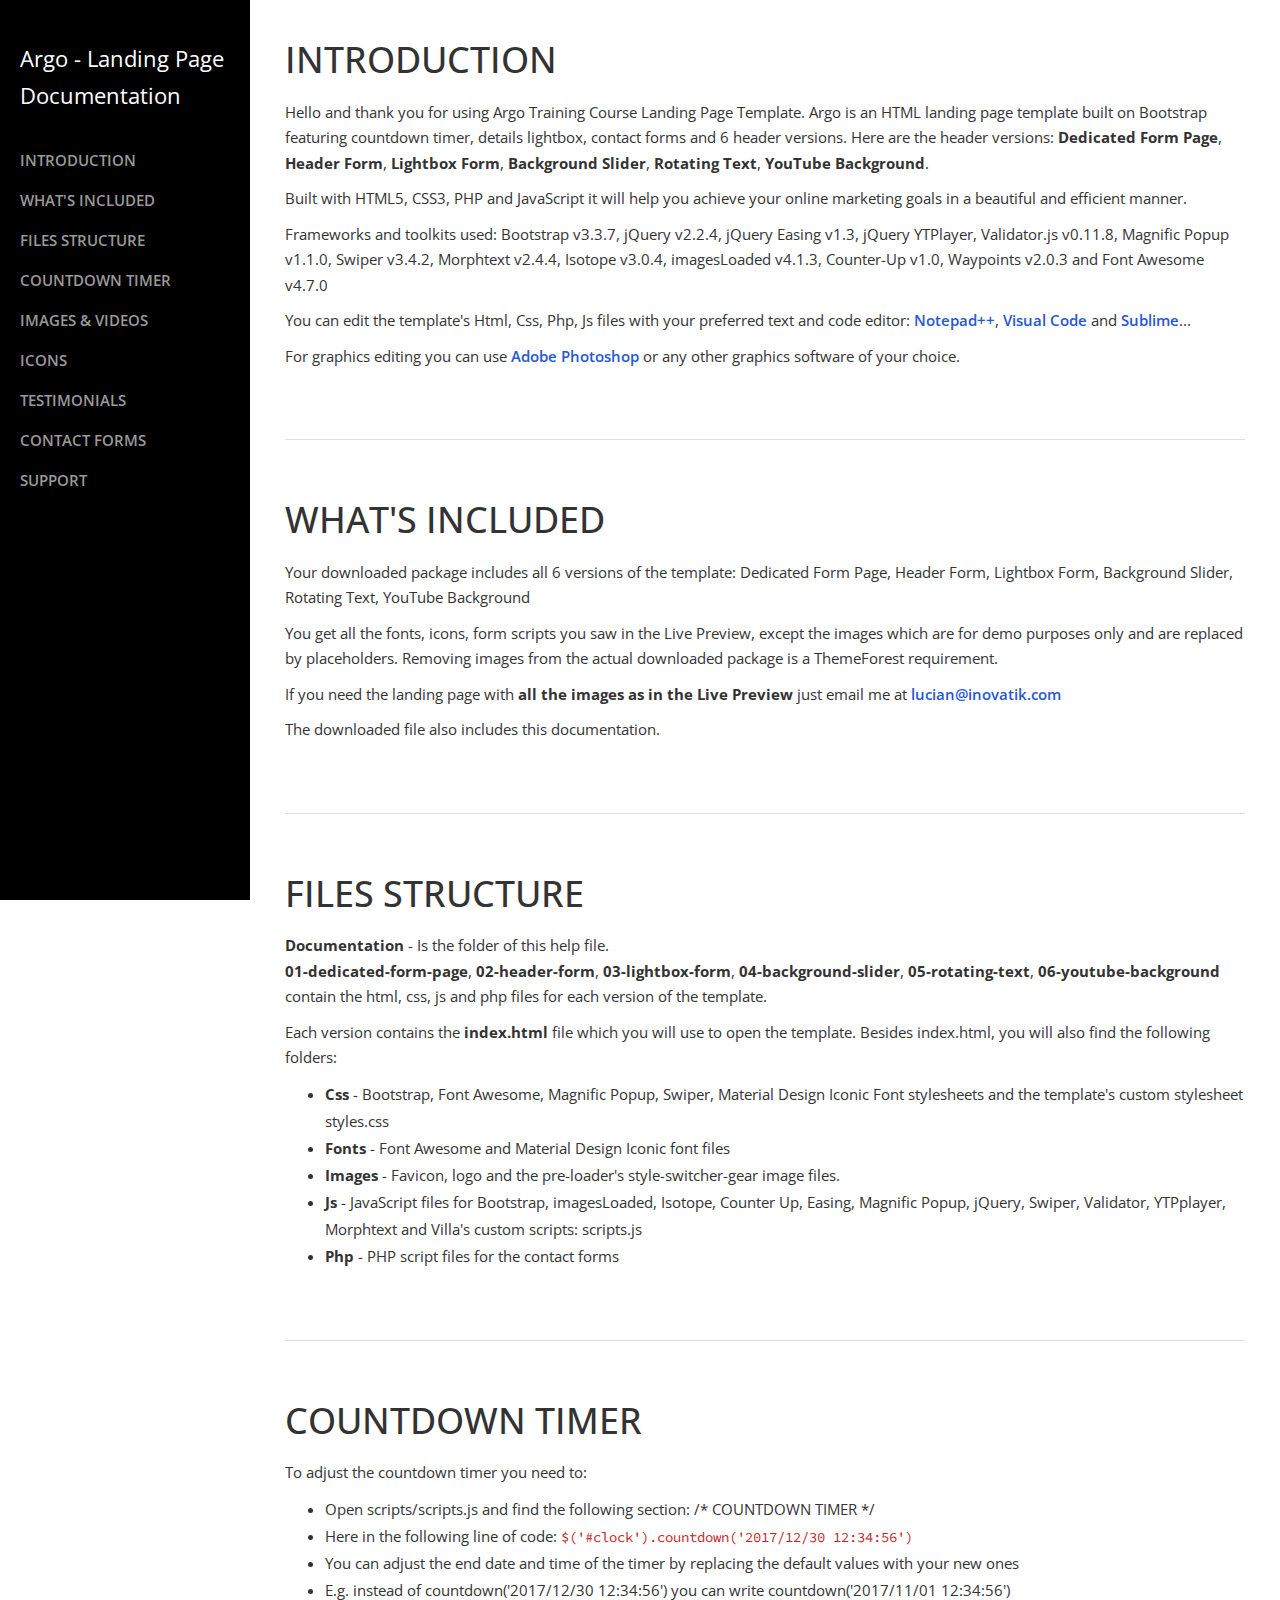
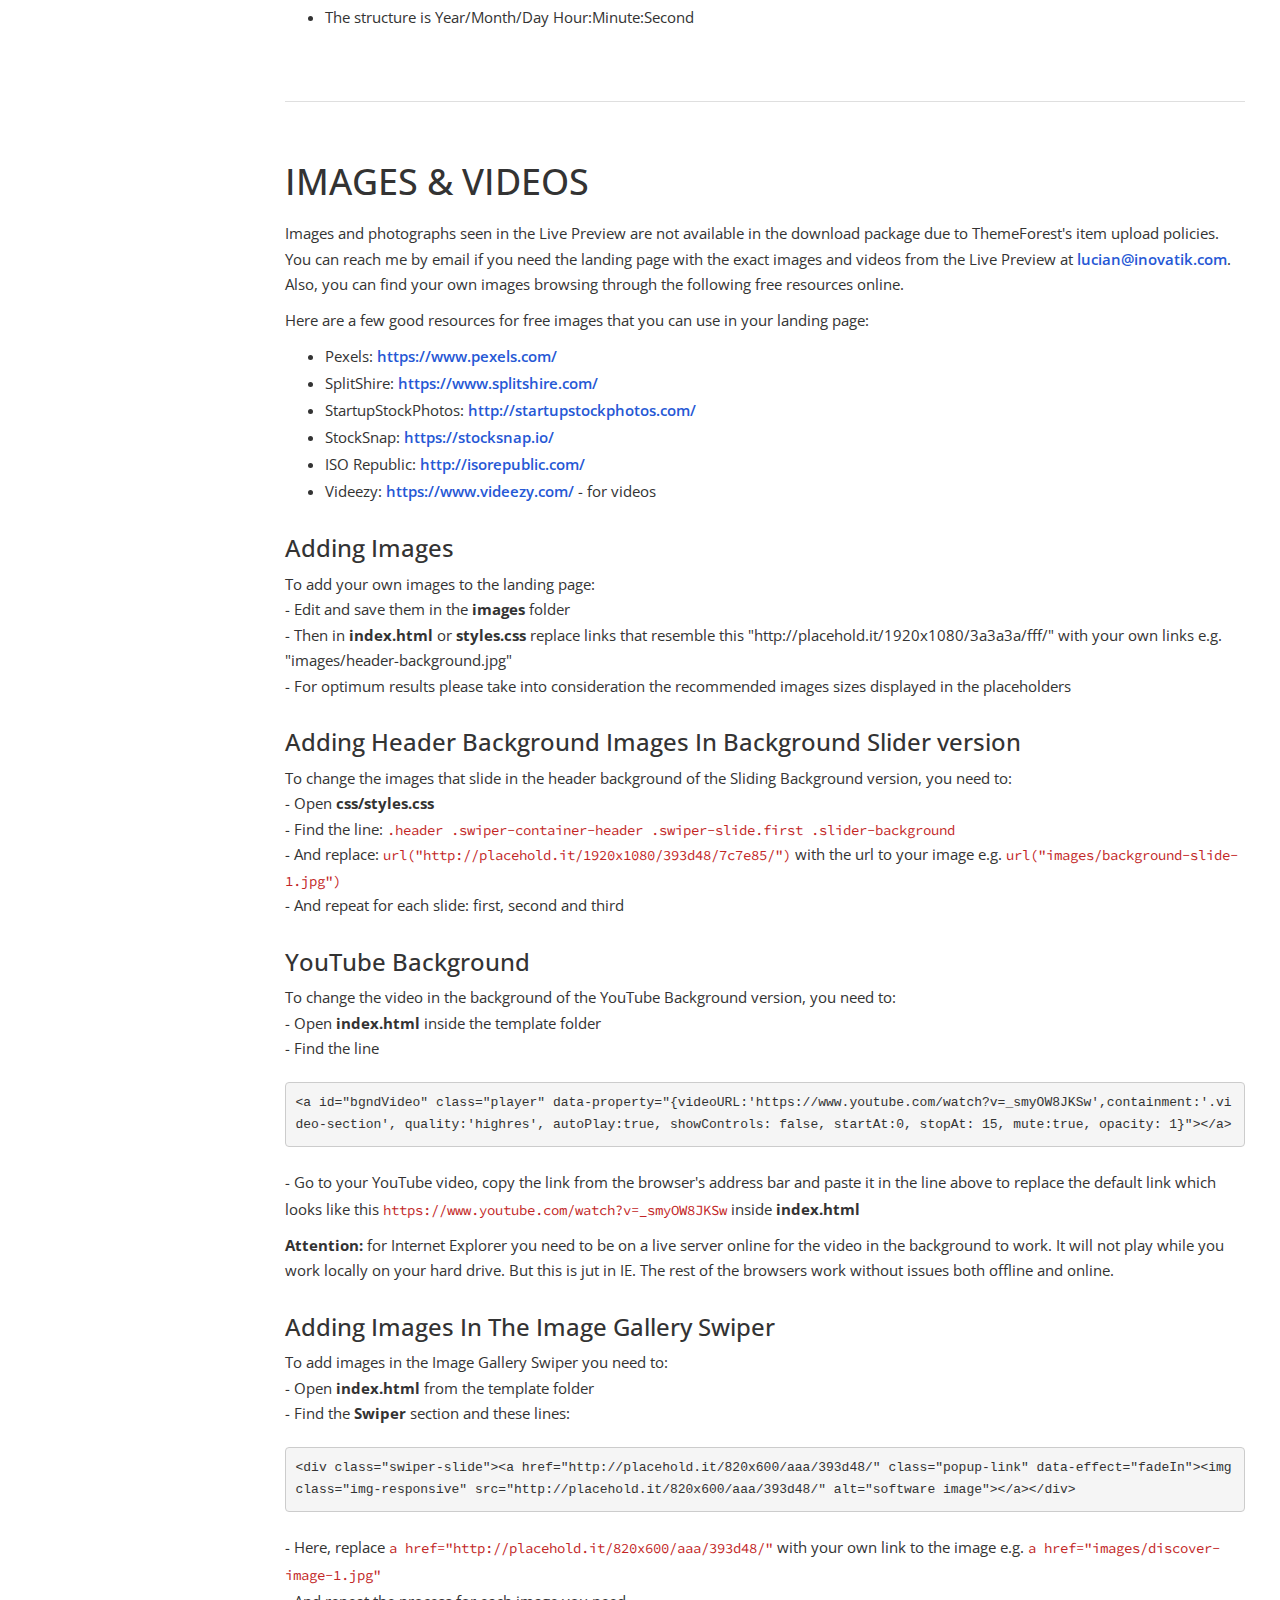
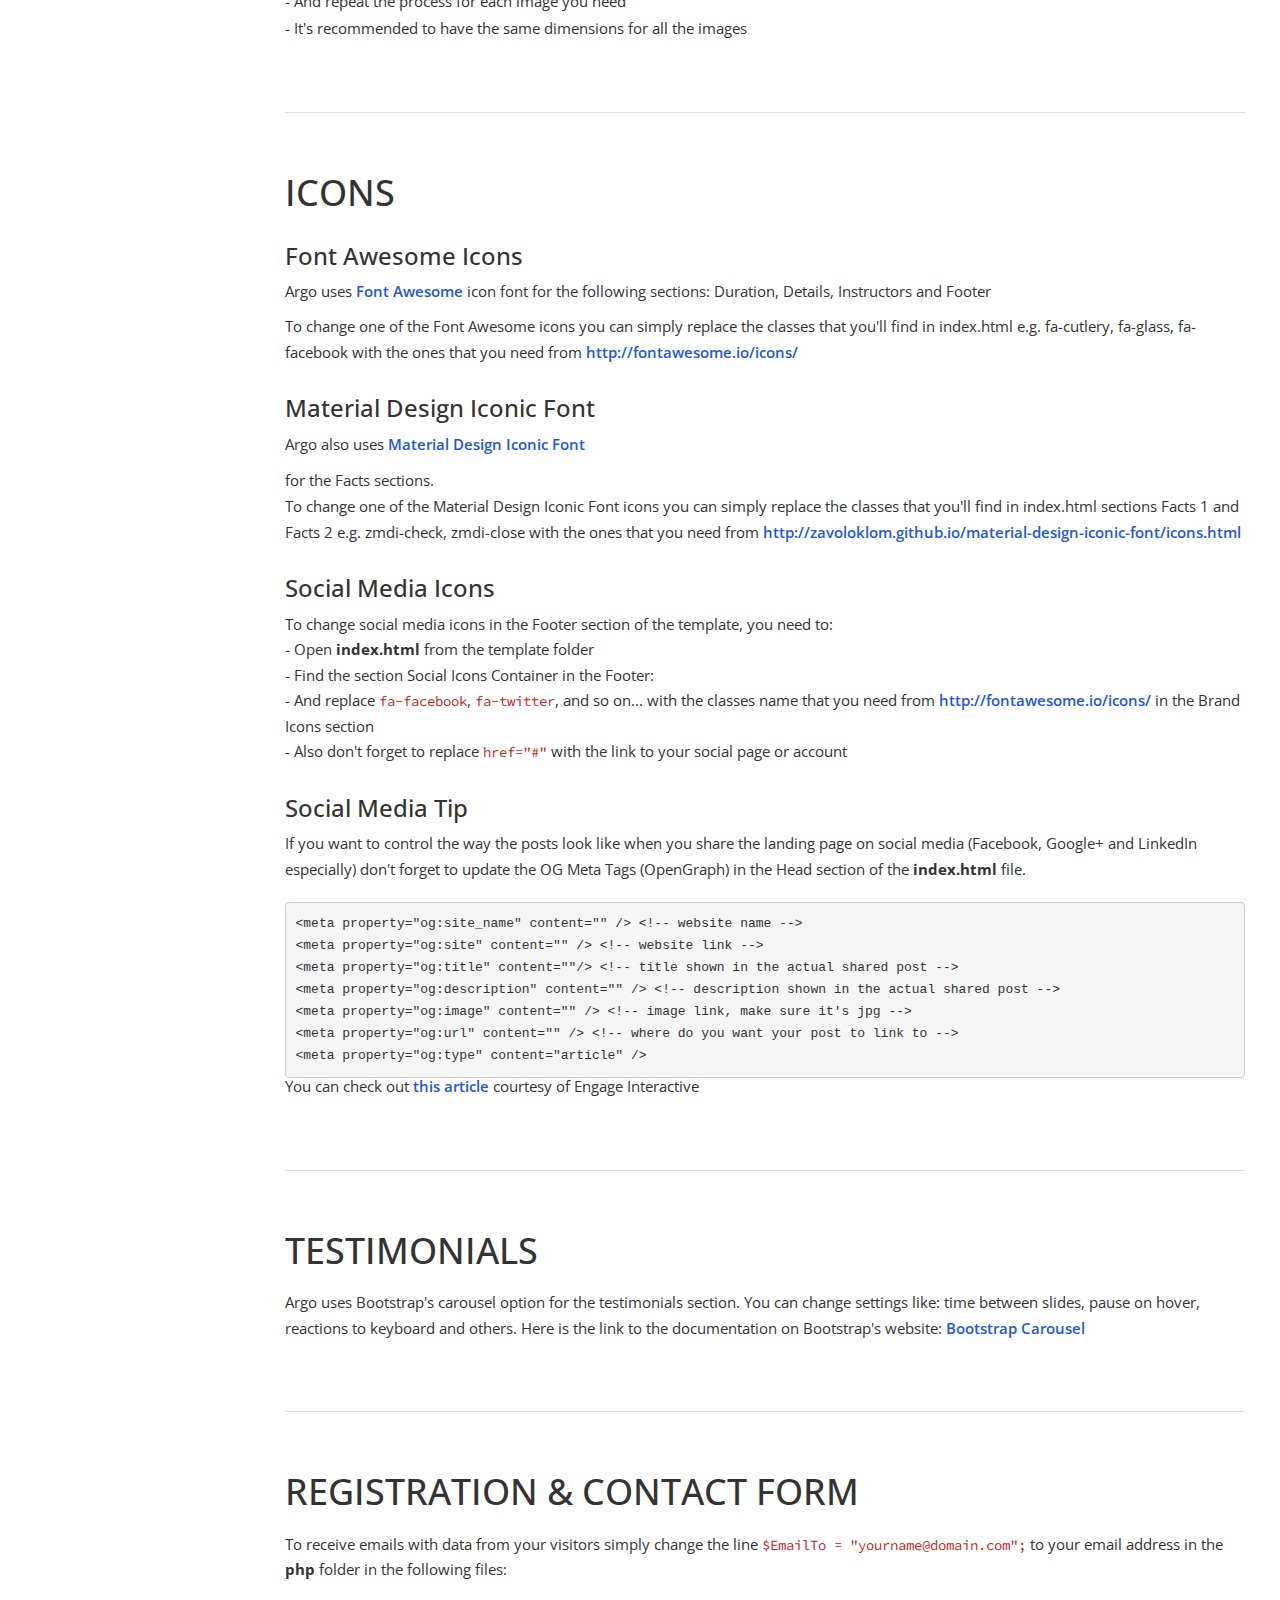
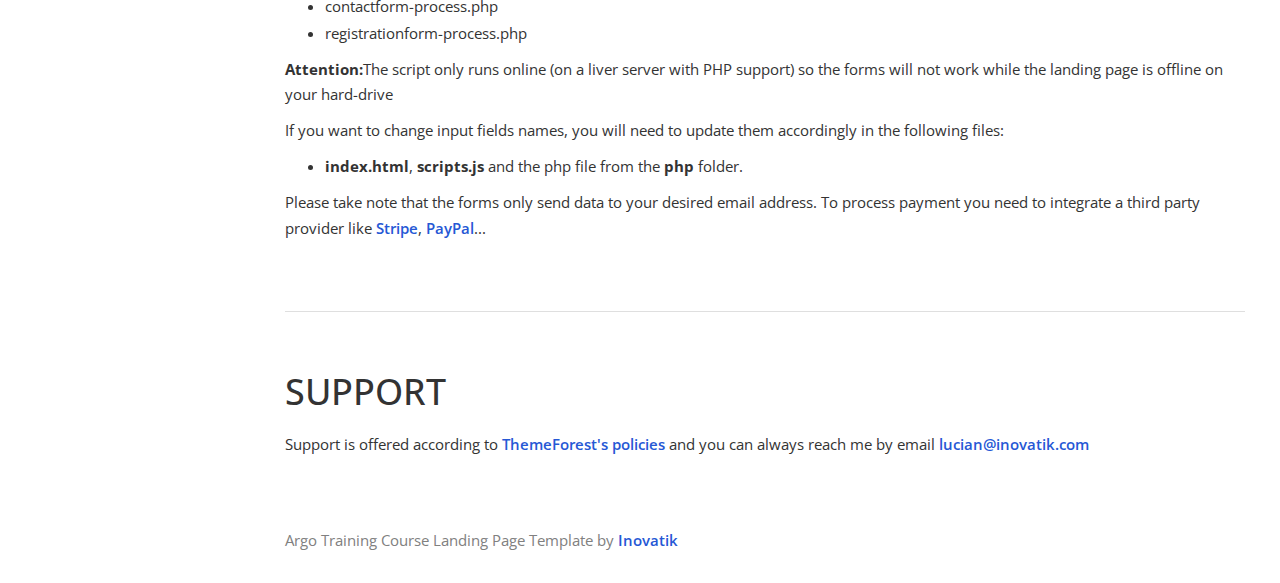
<file: htmls/documentation/index.html>
<!DOCTYPE html>
<html lang="en">
<head>

    <meta charset="utf-8">
    <meta http-equiv="X-UA-Compatible" content="IE=edge">
    <meta name="viewport" content="width=device-width, shrink-to-fit=no, initial-scale=1">
    <meta name="description" content="">
    <meta name="author" content="">
    <title>Documentation - Argo Training Course Landing Page Template</title>

    <!-- Styles -->
	<link href="https://fonts.googleapis.com/css?family=Source+Code+Pro:300,400,600" rel="stylesheet">
	<link href="https://fonts.googleapis.com/css?family=Open+Sans:300,400,600" rel="stylesheet">
    <link href="css/bootstrap.min.css" rel="stylesheet">
    <link href="css/styles.css" rel="stylesheet">

    <!-- HTML5 Shim and Respond.js IE8 support of HTML5 elements and media queries -->
    <!-- WARNING: Respond.js doesn't work if you view the page via file:// -->
    <!--[if lt IE 9]>
        <script src="https://oss.maxcdn.com/libs/html5shiv/3.7.0/html5shiv.js"></script>
        <script src="https://oss.maxcdn.com/libs/respond.js/1.4.2/respond.min.js"></script>
    <![endif]-->

</head>
<body>

    <div id="wrapper">

        <!-- Sidebar -->
        <div id="sidebar-wrapper">
			<p>Argo - Landing Page<br> Documentation</p>
            <ul class="sidebar-nav">
                <li class="sidebar-brand">
                </li>
                <li>
                    <a href="#introduction">INTRODUCTION</a>
                </li>
                <li>
                    <a href="#included">WHAT'S INCLUDED</a>
                </li>
                <li>
                    <a href="#files">FILES STRUCTURE</a>
				</li>
				<li>
                    <a href="#countdown-timer">COUNTDOWN TIMER</a>
                </li>
				<li>
                    <a href="#images">IMAGES & VIDEOS</a>
                </li>
                <li>
                    <a href="#icons">ICONS</a>
                </li>
				<li>
                    <a href="#testimonials">TESTIMONIALS</a>
                </li>
				<li>
                    <a href="#contact">CONTACT FORMS</a>
                </li>
				<li>
                    <a href="#support">SUPPORT</a>
                </li>
            </ul>
        </div>
        <!-- end of sidebar wrapper -->

        <!-- Page Content -->
        <div id="page-content-wrapper">
            <div class="container-fluid">
                <div class="row">
                    <div id="introduction" class="col-lg-12">
                        <h1>INTRODUCTION</h1>
                        <p>Hello and thank you for using Argo Training Course Landing Page Template. Argo is an HTML landing page template built on Bootstrap featuring countdown timer, details lightbox, contact forms and 6 header versions. Here are the header versions: <b>Dedicated Form Page</b>, <b>Header Form</b>, <b>Lightbox Form</b>, <b>Background Slider</b>, <b>Rotating Text</b>, <b>YouTube Background</b>.</p>
						<p>Built with HTML5, CSS3, PHP and JavaScript it will help you achieve your online marketing goals in a beautiful and efficient manner.</p>
						<p>Frameworks and toolkits used: Bootstrap v3.3.7, jQuery v2.2.4, jQuery Easing v1.3, jQuery YTPlayer, Validator.js v0.11.8, Magnific Popup v1.1.0, Swiper v3.4.2, Morphtext v2.4.4, Isotope v3.0.4, imagesLoaded v4.1.3, Counter-Up v1.0, Waypoints v2.0.3 and Font Awesome v4.7.0</p>
						<p>You can edit the template's Html, Css, Php, Js files with your preferred text and code editor: <a href="https://notepad-plus-plus.org/">Notepad++</a>, <a href="https://code.visualstudio.com/">Visual Code</a> and <a href="https://www.sublimetext.com/">Sublime</a>...</p>
						<p>For graphics editing you can use <a href="http://www.adobe.com/products/photoshop.html">Adobe Photoshop</a> or any other graphics software of your choice.</p>
					</div> <!-- end of introduction -->
										
					<div class="col-lg-12"><hr></div> <!-- grey separator line -->
										
					<div id="included" class="col-lg-12">
                        <h1>WHAT'S INCLUDED</h1>
                        <p>Your downloaded package includes all 6 versions of the template: Dedicated Form Page, Header Form, Lightbox Form, Background Slider, Rotating Text, YouTube Background</p>
						<p>You get all the fonts, icons, form scripts you saw in the Live Preview, except the images which are for demo purposes only and are replaced by placeholders. Removing images from the actual downloaded package is a ThemeForest requirement.</p>
						<p>If you need the landing page with <b>all the images as in the Live Preview</b> just email me at <a href="mailto:lucian@inovatik.com">lucian@inovatik.com</a></p>
						<p>The downloaded file also includes this documentation.</p>
                    </div> <!-- end of what's included -->
										
					<div class="col-lg-12"><hr></div> <!-- grey separator line -->
										
					<div id="files" class="col-lg-12">
                        <h1>FILES STRUCTURE</h1>
						<p>
							<b>Documentation</b> - Is the folder of this help file.
							<br><b>01-dedicated-form-page</b>, <b>02-header-form</b>, <b>03-lightbox-form</b>, <b>04-background-slider</b>, <b>05-rotating-text</b>, <b>06-youtube-background</b> contain the html, css, js and php files for each version of the template.
						</p>
						<p>Each version contains the <b>index.html</b> file which you will use to open the template. Besides index.html, you will also find the following folders:
							<ul>
								<li><b>Css</b> - Bootstrap, Font Awesome, Magnific Popup, Swiper, Material Design Iconic Font stylesheets and the template's custom stylesheet styles.css</li>
								<li><b>Fonts</b> - Font Awesome and Material Design Iconic font files</li>
								<li><b>Images</b> - Favicon, logo and the pre-loader's style-switcher-gear image files.</li>
								<li><b>Js</b> - JavaScript files for Bootstrap, imagesLoaded, Isotope, Counter Up, Easing, Magnific Popup, jQuery, Swiper, Validator, YTPplayer, Morphtext and Villa's custom scripts: scripts.js</li>
								<li><b>Php</b> - PHP script files for the contact forms</li>
							</ul>
						</p>
					</div> <!-- end of files structure -->

					<div class="col-lg-12"><hr></div> <!-- grey separator line -->

					<div id="countdown-timer" class="col-lg-12">
                        <h1>COUNTDOWN TIMER</h1>
						<p>To adjust the countdown timer you need to:</p>
							<ul>
								<li>Open scripts/scripts.js and find the following section: /* COUNTDOWN TIMER */</li>
								<li>Here in the following line of code: <span class="code">$('#clock').countdown('2017/12/30 12:34:56')</span></li>
								<li>You can adjust the end date and time of the timer by replacing the default values with your new ones</li>
								<li>E.g. instead of countdown('2017/12/30 12:34:56') you can write countdown('2017/11/01 12:34:56')</li>
								<li>The structure is Year/Month/Day Hour:Minute:Second</li>
							</ul>
						</p>
					</div> <!-- end of countdown timer -->
					
					<div class="col-lg-12"><hr></div> <!-- grey separator line -->
										
					<div id="images" class="col-lg-12">
                        <h1>IMAGES & VIDEOS</h1>
						<p>Images and photographs seen in the Live Preview are not available in the download package due to ThemeForest's item upload policies. You can reach me by email if you need the landing page with the exact images and videos from the Live Preview at <a href="mailto:lucian@inovatik.com">lucian@inovatik.com</a>. Also, you can find your own images browsing through the following free resources online.</p>
						<p>Here are a few good resources for free images that you can use in your landing page:
							<ul>
								<li>Pexels: <a href="https://www.pexels.com/">https://www.pexels.com/</a></li>
								<li>SplitShire: <a href="https://www.splitshire.com/">https://www.splitshire.com/</a></li>
								<li>StartupStockPhotos: <a href="http://startupstockphotos.com/">http://startupstockphotos.com/</a></li>
								<li>StockSnap: <a href="https://stocksnap.io/">https://stocksnap.io/</a></li>
								<li>ISO Republic: <a href="http://isorepublic.com/">http://isorepublic.com/</a></li>
								<li>Videezy: <a href="https://www.videezy.com/">https://www.videezy.com/</a> - for videos</li>
							</ul>
						</p>
						
						<h3>Adding Images</h3>
						<p>
							To add your own images to the landing page: 
							<br>- Edit and save them in the <b>images</b> folder
							<br>- Then in <b>index.html</b> or <b>styles.css</b> replace links that resemble this "http://placehold.it/1920x1080/3a3a3a/fff/" with your own links e.g. "images/header-background.jpg"
							<br>- For optimum results please take into consideration the recommended images sizes displayed in the placeholders
						</p>
						
						<h3>Adding Header Background Images In Background Slider version</h3>
						<p>
							To change the images that slide in the header background of the Sliding Background version, you need to:
							<br>- Open <b>css/styles.css</b>
							<br>- Find the line: <span class="code">.header .swiper-container-header .swiper-slide.first .slider-background</span>
							<br>- And replace: <span class="code">url("http://placehold.it/1920x1080/393d48/7c7e85/")</span> with the url to your image e.g. <span class="code">url("images/background-slide-1.jpg")</span>
							<br>- And repeat for each slide: first, second and third
						</p>
						
						<h3>YouTube Background</h3>
						<p>
							To change the video in the background of the YouTube Background version, you need to: 
							<br>- Open <b>index.html</b> inside the template folder
							<br>- Find the line 
<pre class="code-format">
&lt;a id="bgndVideo" class="player" data-property="{videoURL:'https://www.youtube.com/watch?v=_smyOW8JKSw',containment:'.video-section', quality:'highres', autoPlay:true, showControls: false, startAt:0, stopAt: 15, mute:true, opacity: 1}"&gt;&lt;/a&gt;
</pre>
							<br>- Go to your YouTube video, copy the link from the browser's address bar and paste it in the line above to replace the default link which looks like this <span class="code">https://www.youtube.com/watch?v=_smyOW8JKSw</span> inside <b>index.html</b></p>
							<p><b>Attention:</b> for Internet Explorer you need to be on a live server online for the video in the background to work. It will not play while you work locally on your hard drive. But this is jut in IE. The rest of the browsers work without issues both offline and online.</p>
						</p>
						
						<h3>Adding Images In The Image Gallery Swiper</h3>
						<p>
							To add images in the Image Gallery Swiper you need to: 
							<br>- Open <b>index.html</b> from the template folder
							<br>- Find the <b>Swiper</b> section and these lines:
<pre class="code-format">
&lt;div class="swiper-slide"&gt;&lt;a href="http://placehold.it/820x600/aaa/393d48/" class="popup-link" data-effect="fadeIn"&gt;&lt;img class="img-responsive" src="http://placehold.it/820x600/aaa/393d48/" alt="software image"&gt;&lt;/a&gt;&lt;/div&gt;
</pre>
							<br>- Here, replace <span class="code">a href="http://placehold.it/820x600/aaa/393d48/"</span> with your own link to the image e.g. <span class="code">a href="images/discover-image-1.jpg"</span>
							<br>- And repeat the process for each image you need
							<br>- It's recommended to have the same dimensions for all the images
						</p>
					</div> <!-- end of images & videos -->
										
					<div class="col-lg-12"><hr></div> <!-- grey separator line -->
										
					<div id="icons" class="col-lg-12">
                        <h1>ICONS</h1>
						<h3>Font Awesome Icons</h3>
						<p>Argo uses <a href="http://fontawesome.io/">Font Awesome</a> icon font for the following sections: Duration, Details, Instructors and Footer
						<p>To change one of the Font Awesome icons you can simply replace the classes that you'll find in index.html e.g. fa-cutlery, fa-glass, fa-facebook with the ones that you need from <a href="http://fontawesome.io/icons/">http://fontawesome.io/icons/</a></p>
						
						<h3>Material Design Iconic Font</h3>
						<p>Argo also uses <a href="http://zavoloklom.github.io/material-design-iconic-font/index.html">Material Design Iconic Font</a></p> for the Facts sections.
						<p>To change one of the Material Design Iconic Font icons you can simply replace the classes that you'll find in index.html sections Facts 1 and Facts 2 e.g. zmdi-check, zmdi-close with the ones that you need from <a href="http://zavoloklom.github.io/material-design-iconic-font/icons.html">http://zavoloklom.github.io/material-design-iconic-font/icons.html</a></p>

						<h3>Social Media Icons</h3>
						<p>To change social media icons in the Footer section of the template, you need to: 
							<br>- Open <b>index.html</b> from the template folder
							<br>- Find the section Social Icons Container in the Footer:
							<br>- And replace <span class="code">fa-facebook</span>, <span class="code">fa-twitter</span>, and so on... with the classes name that you need from <a href="http://fontawesome.io/icons/">http://fontawesome.io/icons/</a> in the Brand Icons section
							<br>- Also don't forget to replace <span class="code">href="#"</span> with the link to your social page or account
						</p>
						
						<h3>Social Media Tip</h3>
						<p>If you want to control the way the posts look like when you share the landing page on social media (Facebook, Google+ and LinkedIn especially) don't forget to update the OG Meta Tags (OpenGraph) in the Head section of the <b>index.html</b> file.
<pre class="code-format">
&lt;meta property="og:site_name" content="" /&gt; &lt;!-- website name --&gt;
&lt;meta property="og:site" content="" /&gt; &lt;!-- website link --&gt;
&lt;meta property="og:title" content=""/&gt; &lt;!-- title shown in the actual shared post --&gt;
&lt;meta property="og:description" content="" /&gt; &lt;!-- description shown in the actual shared post --&gt;
&lt;meta property="og:image" content="" /&gt; &lt;!-- image link, make sure it's jpg --&gt;
&lt;meta property="og:url" content="" /&gt; &lt;!-- where do you want your post to link to --&gt;
&lt;meta property="og:type" content="article" /&gt;
</pre>
						You can check out <a href="http://engageinteractive.co.uk/blog/an-introduction-to-using-facebooks-open-graph-protocol">this article</a> courtesy of Engage Interactive</p>
                    </div> <!-- end of icons -->
					
					<div class="col-lg-12"><hr></div> <!-- grey separator line -->
				
					<div id="testimonials" class="col-lg-12">
                        <h1>TESTIMONIALS</h1>
                        <p>Argo uses Bootstrap's carousel option for the testimonials section. You can change settings like: time between slides, pause on hover, reactions to keyboard and others.
						Here is the link to the documentation on Bootstrap's website: <a href="http://getbootstrap.com/javascript/#carousel">Bootstrap Carousel</a></p>
						
                    </div> <!-- end of contact form -->
				
					<div class="col-lg-12"><hr></div> <!-- grey separator line -->
					
					<div id="contact" class="col-lg-12">
                        <h1>REGISTRATION & CONTACT FORM</h1>
                        <p>To receive emails with data from your visitors simply change the line <span class="code">$EmailTo = "yourname@domain.com";</span> to your email address in the <b>php</b> folder in the following files:</p>
						<ul>
							<li>contactform-process.php</li>
							<li>registrationform-process.php</li>
						</ul>
						<p><b>Attention:</b>The script only runs online (on a liver server with PHP support) so the forms will not work while the landing page is offline on your hard-drive</p>
						<p>If you want to change input fields names, you will need to update them accordingly in the following files:</p>
						<ul>
							<li><b>index.html</b>, <b>scripts.js</b> and the php file from the <b>php</b> folder.</li>
						</ul>
						<p>Please take note that the forms only send data to your desired email address. To process payment you need to integrate a third party provider like <a href="https://stripe.com/">Stripe</a>, <a href="https://www.paypal.com/">PayPal</a>...</p>
					</div> <!-- end of contact form -->
										
					<div class="col-lg-12"><hr></div> <!-- grey separator line -->
					
					<div id="support" class="col-lg-12">
                        <h1>SUPPORT</h1>
                        <p>Support is offered according to <a href="https://themeforest.net/page/item_support_policy">ThemeForest's policies</a> and you can always reach me by email <a href="mailto:lucian@inovatik.com">lucian@inovatik.com</a></p>
					</div>
										
					<div class="col-lg-12">
						<p class="footer">Argo Training Course Landing Page Template by <a href="http://www.inovatik.com">Inovatik</a></p>
					</div>
										
                </div>
            </div>
        </div> <!-- end of page content wrapper -->
    </div> <!-- end of wrapper -->
    

    <!-- Scripts Libraries -->
    <script src="js/jquery.js" type="text/javascript"></script>
    <script src="js/bootstrap.min.js" type="text/javascript"></script>

	
	<!-- Custom Scripts -->
    <script>
    <!-- Menu Toggle Script -->
	$("#menu-toggle").click(function(e) {
        e.preventDefault();
        $("#wrapper").toggleClass("toggled");
    });
	
	/* Smooth Scrolling To Anchors  */
		$(function() {
			$('a[href*="#"]:not([data-toggle="tab"])').click(function() {
				if (location.pathname.replace(/^\//,'') == this.pathname.replace(/^\//,'') && location.hostname == this.hostname) {
					var target = $(this.hash);
					target = target.length ? target : $('[name=' + this.hash.slice(1) +']');
					if (target.length) {
						$('html, body').animate({
							scrollTop: target.offset().top
						}, 700);
						return false;
					}
				}
			});
		});
	</script>

</body>
</html>
</file>
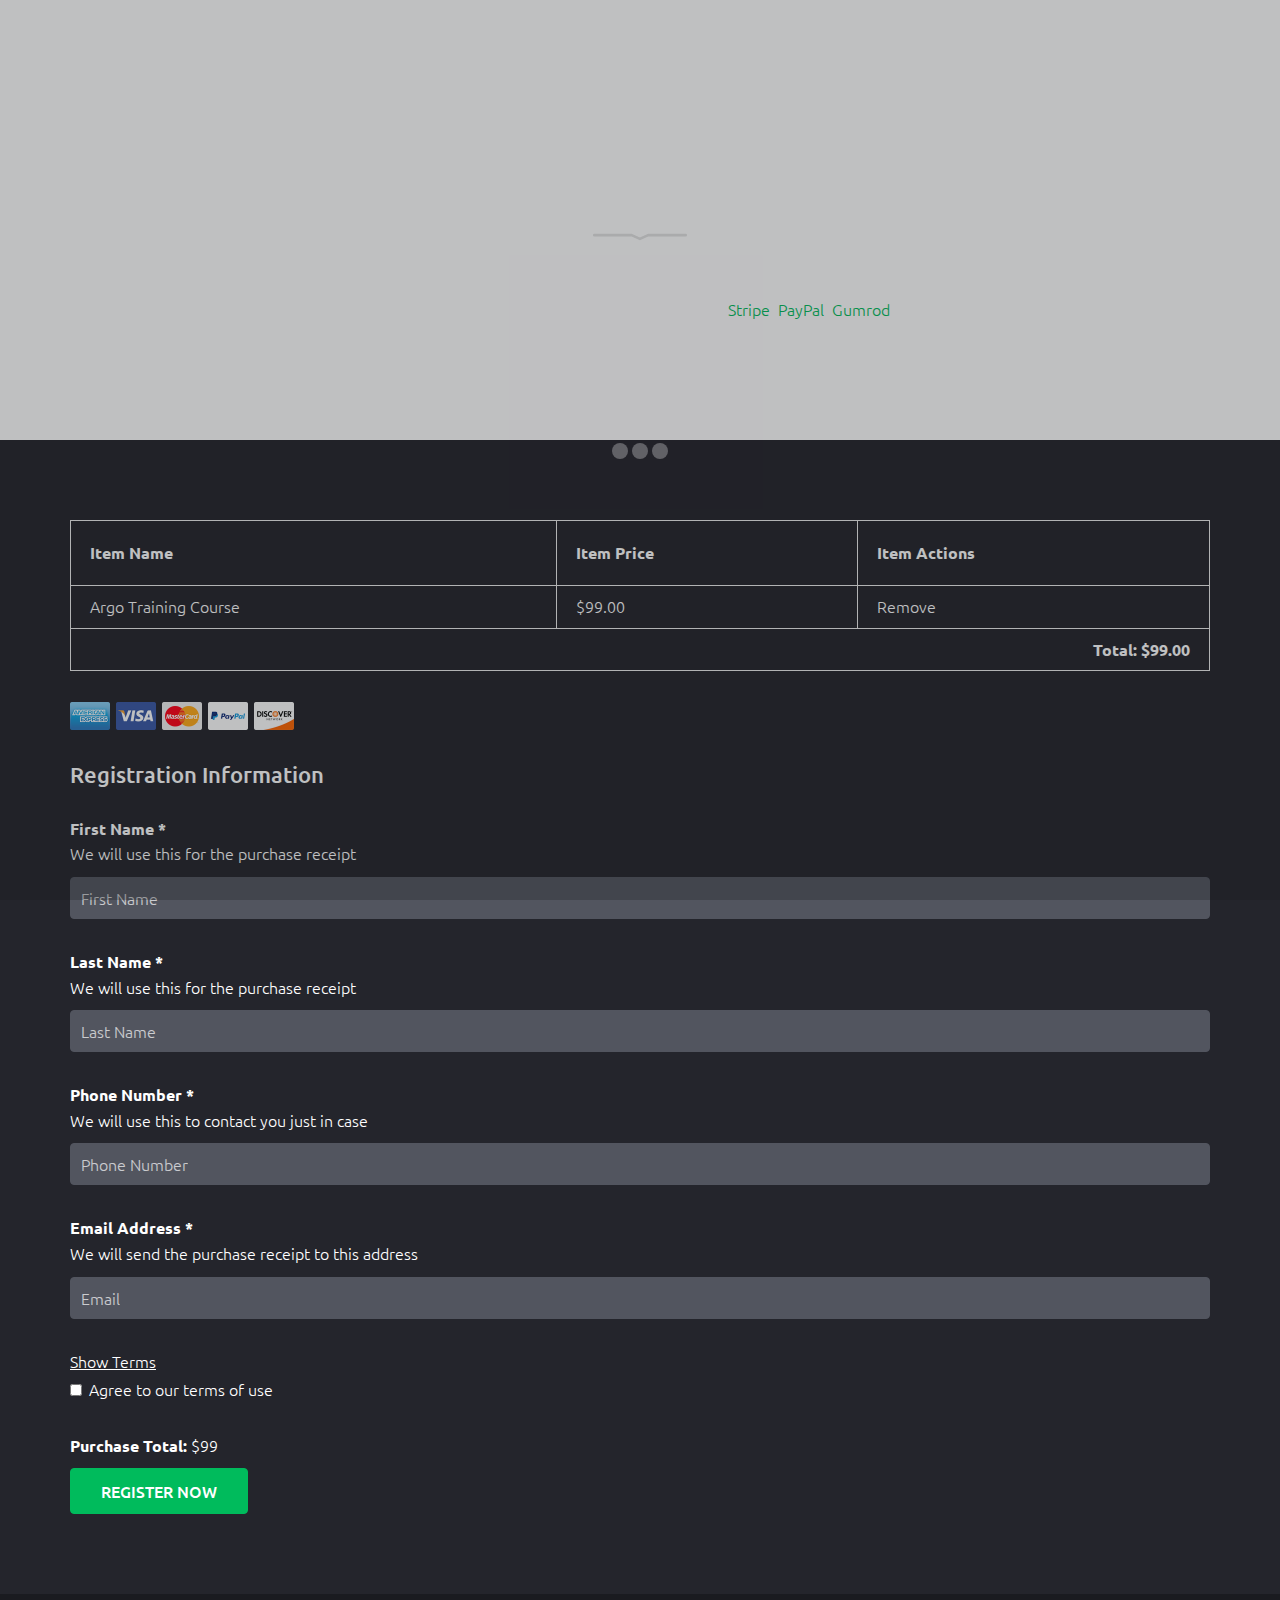
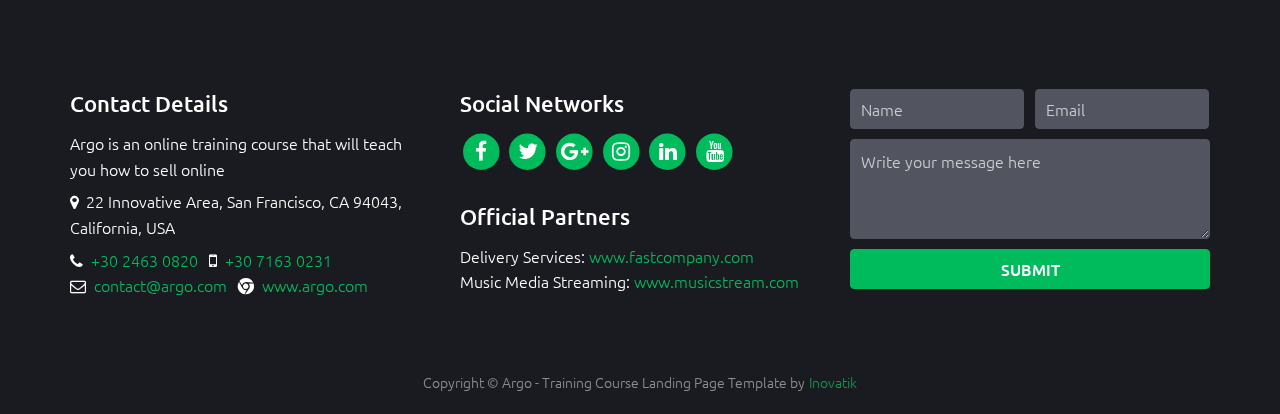
<file: htmls/01-dedicated-form-page/payment.html>
<!DOCTYPE html>
<html lang="en">
<head>
	<meta charset="utf-8">
	<meta http-equiv="X-UA-Compatible" content="IE=edge">
	<meta name="viewport" content="width=device-width, initial-scale=1">
	<!-- The above 3 meta tags *must* come first in the head; any other head content must come *after* these tags -->
	
	<!-- Website Title -->
	<title>Payment - Argo Training Course Landing Page Template</title>
	
	<!-- OG Meta Tags to improve the way the post looks when you share the page on LinkedIn, Facebook, Google+ -->
	<meta property="og:site_name" content="" /> <!-- website name -->
	<meta property="og:site" content="" /> <!-- website link -->
	<meta property="og:title" content=""/> <!-- title shown in the actual shared post -->
	<meta property="og:description" content="" /> <!-- description shown in the actual shared post -->
	<meta property="og:image" content="" /> <!-- image link, make sure it's jpg -->
	<meta property="og:url" content="" /> <!-- where do you want your post to link to -->
	<meta property="og:type" content="article" />
	
	<!-- SEO Meta Tags -->
	<meta name="description" content="Training course HTML landing page template built with Bootstrap featuring countdown timer and 3 registration form versions.">
	<meta name="keywords" content="training, course, online, tutorial, learn, company, instructor, coaching, startup, school, registration, contact form, html template, landing page, bootstrap">
	
	<!-- Styles -->
	<link href="https://fonts.googleapis.com/css?family=Ubuntu:300,300i,500,700" rel="stylesheet">
	<link href="css/bootstrap.css" rel="stylesheet">
	<link href="css/font-awesome.css" rel="stylesheet">
	<link href="css/material-design-iconic-font.css" rel="stylesheet">
	<link href="css/swiper.css" rel="stylesheet">
	<link href="css/magnific-popup.css" rel="stylesheet">
	<link href="css/styles.css" rel="stylesheet">
	
	<!-- Favicon  -->
    <link rel="icon" href="images/favicon.png">
	
	<!-- HTML5 shim and Respond.js for IE8 support of HTML5 elements and media queries -->
	<!-- WARNING: Respond.js doesn't work if you view the page via file:// -->
	<!--[if lt IE 9]>
		<script src="https://oss.maxcdn.com/html5shiv/3.7.2/html5shiv.min.js"></script>
		<script src="https://oss.maxcdn.com/respond/1.4.2/respond.min.js"></script>
	<![endif]-->
	
</head>
<body data-spy="scroll" data-target=".navbar-fixed-top">
	
	<!-- Preloader -->
	<div class="spinner-wrapper">
		<div class="spinner">
			<div class="bounce1"></div>
			<div class="bounce2"></div>
			<div class="bounce3"></div>
		</div>
	</div>
	
	
	<!-- NAVIGATION -->
    <div class="navbar navbar-default navbar-fixed-top" role="navigation">
        <div class="container-fluid">
			<div class="row">
				<div class="navbar-header page-scroll">
					<button type="button" class="navbar-toggle collapsed" data-toggle="collapse" data-target="#myNavbar">
						<span class="sr-only">Toggle navigation</span>
						<span class="icon-bar"></span>
						<span class="icon-bar"></span>
						<span class="icon-bar"></span>
					</button>
					<a class="navbar-brand page-scroll" href="index.html#header"><img src="images/logo.svg" alt="logo"></a>
				</div>

				<!-- Collect the nav links, forms, and other content for toggling -->
				<div class="navbar-collapse collapse" id="myNavbar">
					<ul class="nav navbar-nav navbar-right">
						<li class="active"><a class="page-scroll" href="index.html#header">HOME</a></li>
						<li><a class="page-scroll" href="index.html#overview">OVERVIEW</a></li>
						<li><a class="page-scroll" href="index.html#details">DETAILS</a></li>
						<li><a class="page-scroll" href="index.html#pricing">PRICING</a></li>
						<li><a class="page-scroll" href="index.html#facts">FACTS</a></li>
						<li><a class="page-scroll" href="index.html#instructors">INSTRUCTORS</a></li>
						<li><a class="page-scroll" href="index.html#frequent-questions">FAQ</a></li>
						<li><a class="page-scroll" href="index.html#footer">CONTACT</a></li>
					</ul>
				</div>
				
			</div>
        </div>
    </div> <!-- end of navigation -->
	
	
	<!-- PAYMENT HEADER -->
	<header id="payment-header" class="payment-header">
		<div class="container">
			<h2 class="text-center">Payment Details</h2>
			<img class="decorative-line" src="images/decorative-line.svg" alt="decorative line">
			<p class="seventy-percent-width">The form only sends data to your desired email address specified in the template's php files. To process payment you need to integrate a third party provider like <a href="https://stripe.com/">Stripe</a>, <a href="https://www.paypal.com/">PayPal</a>, <a href="https://gumroad.com/">Gumrod</a> or others.</p>
		</div> <!-- end of container -->
	</header> <!-- end of header -->
	
	
	<!-- PAYMENT CONTENT -->
	<div class="payment-content">
		<div class="container">
			
			<!-- Checkout Cart -->
			<div class="checkout-cart">
				<table>
					<thead>
						<tr class="cart-header-row">
							<th>Item Name</th>
							<th>Item Price</th>
							<th>Item Actions</th>
						</tr>
					</thead>
					<tbody>
						<tr>
							<td>Argo Training Course</td>
							<td>$99.00</td>
							<td>Remove</td>
						</tr>
					</tbody>
					<tfoot>
						<tr>
							<th colspan="3" class="text-right">Total: $99.00</th>
						</tr>
					</tfoot>
				</table>
			</div> <!-- end of checkout-cart -->

			<!-- Payment Icons -->
			<div class="payment-icons">
				<img src="images/payment-icon-amex.png" alt="payment icon">
				<img src="images/payment-icon-visa.png" alt="payment icon">
				<img src="images/payment-icon-mastercard.png" alt="payment icon">
				<img src="images/payment-icon-paypal.png" alt="payment icon">
				<img src="images/payment-icon-discover.png" alt="payment icon">
			</div> <!-- end of payment-icons -->

			<!-- Payment Method -->
			<div class="payment-method">
				<h4>Registration Information</h4>
				<form id="RegistrationForm" data-toggle="validator">
					<p><strong>First Name *</strong><br>
					We will use this for the purchase receipt</p>
					<div class="form-group">
						<input type="text" class="form-control-input" id="firstname" placeholder="First Name" required>
						<div class="help-block with-errors"></div>
					</div>

					<p><strong>Last Name *</strong><br>
					We will use this for the purchase receipt</p>
					<div class="form-group">
						<input type="text" class="form-control-input" id="lastname" placeholder="Last Name" required>
						<div class="help-block with-errors"></div>
					</div>

					<p><strong>Phone Number *</strong><br>
					We will use this to contact you just in case</p>
					<div class="form-group">
						<input type="text" class="form-control-input" id="phone" placeholder="Phone Number" required>
						<div class="help-block with-errors"></div>
					</div>
					
					<p><strong>Email Address *</strong><br>
					We will send the purchase receipt to this address</p>
					<div class="form-group">
						<input type="email" class="form-control-input" id="email" placeholder="Email" required>
						<div class="help-block with-errors"></div>
					</div>

					<a class="show-terms" data-toggle="collapse" data-target="#terms-paypal">Show Terms</a>
					<div id="terms-paypal" class="collapse terms-text">
						These terms are governed by English law. Any contract for the purchase of goods from this site and any dispute or claim arising out of or in connection with any such contract will be governed by English law. You and we both agree that the courts of England and Wales will have non-exclusive jurisdiction. However, if you are a resident in Northern Ireland you may also bring proceedings in Northern Ireland, and if you are a resident in Scotland you may also bring proceedings in Scotland. 
					</div>
					
					<div class="form-group">
						<input type="checkbox" id="terms" value="Agreed-to-Terms" required> Agree to our terms of use
						<div class="help-block with-errors"></div>
					</div>

					<p><strong>Purchase Total:</strong> $99</p>

					<button type="submit" class="form-control-submit-button">REGISTER NOW</button>
					<div class="form-message">
						<div id="msgSubmit" class="h3 text-center hidden"></div>
					</div>
				</form>
			</div> <!-- enf of payment-method -->
		</div> <!-- end of container -->
	</div> <!-- end of payment-content -->
	
	
	<!-- FOOTER -->
	<div id="footer" class="footer">
		<div class="container">
			<div class="row">
				<div class="col-md-4">
					<div class="footer-pane">
						<h4>Contact Details</h4>
						<div class="footer-details">
							<p>Argo is an online training course that will teach you how to sell online</p>
							<p><i class="fa fa-map-marker" aria-hidden="true"></i> 22 Innovative Area, San Francisco, CA 94043, California, USA</p>
							<p><i class="fa fa-phone" aria-hidden="true"><a class="phone-number" href="tel:003024630820">+30 2463 0820</a></i>&nbsp;&nbsp;<i class="fa fa-mobile" aria-hidden="true"><a class="phone-number" href="tel:003071630231">+30 7163 0231</a></i>
							<i class="fa fa-envelope-o" aria-hidden="true"><a href="mailto:contact@argo.com">contact@argo.com</a></i>&nbsp;&nbsp;<i class="fa fa-chrome" aria-hidden="true"><a href="#your-link">www.argo.com</a></i></p>
						</div>
					</div>
				</div>
				
				<div class="col-md-4">
					<div class="footer-pane">
						<h4>Social Networks</h4>
						<!-- Social Icons Container -->
						<div class="social-icons-container">
							<span class="fa-stack fa-lg">
								<a href="#your-link-here">
									<i class="fa fa-circle fa-stack-2x"></i>
									<i class="fa fa-facebook fa-stack-1x fa-inverse"></i>
								</a>
							</span>
							<span class="fa-stack fa-lg">
								<a href="#your-link-here">
									<i class="fa fa-circle fa-stack-2x"></i>
									<i class="fa fa-twitter fa-stack-1x fa-inverse"></i>
								</a>
							</span>
							<span class="fa-stack fa-lg">
								<a href="#your-link-here">
									<i class="fa fa-circle fa-stack-2x"></i>
									<i class="fa fa-google-plus fa-stack-1x fa-inverse"></i>
								</a>
							</span>
							<span class="fa-stack fa-lg">
								<a href="#your-link-here">
									<i class="fa fa-circle fa-stack-2x"></i>
									<i class="fa fa-instagram fa-stack-1x fa-inverse"></i>
								</a>
							</span>
							<span class="fa-stack fa-lg">
								<a href="#your-link-here">
									<i class="fa fa-circle fa-stack-2x"></i>
									<i class="fa fa-linkedin fa-stack-1x fa-inverse"></i>
								</a>
							</span>
							<span class="fa-stack fa-lg">
								<a href="#your-link-here">
									<i class="fa fa-circle fa-stack-2x"></i>
									<i class="fa fa-youtube fa-stack-1x fa-inverse"></i>
								</a>
							</span>
						</div> <!-- end of social icons container -->
						<h4>Official Partners</h4>
						<p>Delivery Services: <a>www.fastcompany.com</a> <br> Music Media Streaming: <a>www.musicstream.com</a></p>
					</div>
				</div>
				
				<div class="col-md-4">
					<div class="footer-pane">
						<!-- Contact Form -->
						<form id="ContactForm" data-toggle="validator">
							<div class="form-group first">
								<input type="text" class="form-control-input" id="cname" placeholder="Name" required>
							</div>
							<div class="form-group second">
								<input type="email" class="form-control-input" id="cemail" placeholder="Email" required>
							</div>
							<div class="form-group third">
								<textarea class="form-control-textarea" id="cmessage" placeholder="Write your message here" rows="4" required></textarea>
							</div>
							<div class="form-group">
								<button type="submit" class="form-control-submit-button">SUBMIT</button>
							</div>
							<div class="form-message">
								<div id="cmsgSubmit" class="h3 text-center hidden"></div>
							</div>
						</form>
					</div>
				</div>
			</div> <!-- end of row -->
		</div> <!-- end of container -->
	</div> <!-- end of footer -->
	
	
	<!-- COPYRIGHT -->
	<div class="copyright">
		<div class="container text-center">
			<span>Copyright © Argo - Training Course Landing Page Template by</span> <a class="inverse" href="http://www.inovatik.com">Inovatik</a>
		</div> <!-- end of container -->
	</div> <!-- end of copyright -->
			
	
	<!-- SCRIPTS -->
	<script src="js/jquery-2.2.4.min.js" type="text/javascript"></script> <!-- jQuery v2.2.4 - necessary for Bootstrap's JavaScript plugins -->
	<script src="js/bootstrap.min.js" type="text/javascript"></script> <!-- Bootstrap v3.3.7 -->
	<script src="js/jquery.easing.min.js" type="text/javascript"></script> <!-- jQuery Easing v1.3 for smooth scrolling between anchors -->
	<script src="js/jquery.countdown.min.js" type="text/javascript"></script> <!-- The Final Countdown v2.2.0 plugin for jQuery -->
	<script src="js/swiper.min.js" type="text/javascript"></script> <!-- Swiper v3.4.2 for image gallery swiper -->
	<script src="js/jquery.magnific-popup.js" type="text/javascript"></script> <!-- Magnific Popup v1.1.0 for lightboxes -->
	<script src="js/waypoints.min.js" type="text/javascript"></script> <!-- jQuery Waypoints v2.0.3 required by Counter-Up -->
	<script src="js/jquery.counterup.min.js" type="text/javascript"></script> <!-- Counter-Up v1.0 for statistics -->
	<script src="js/validator.min.js" type="text/javascript"></script> <!--  Validator.js v0.11.8 Bootstrap plugin that validates the registration form -->
	<script src="js/scripts.js" type="text/javascript"></script> <!-- Custom scripts -->
	
</body>
</html>
</file>
<file: htmls/01-dedicated-form-page/css/styles.css>
/* Template: Argo - Training Course Landing Page Template
   Author: InovatikThemes
   Version: 1.0.0
   Created: Aug 2017
   Description: Master CSS file
*/

/****************************************
    TABLE OF CONTENTS

01. General Styles 
02. Preloader
03. Navigation
04. Header
05. Testimonials
06. Overview
07. Duration
08. Details
09. Pricing
10. Both Facts
11. Facts 1
12. Facts 2
13. Instructors
14. Frequent Questions
15. Statistics
16. Endorsement
17. Payment Header
18. Payment Content
19. Footer
20. Copyright
21. Back To Top Button
22. Media Queries
*****************************************/

/*****************************************
Colors:
- Darkest, navbar, first background: #1a1b20
- Darker, second background: #24252c
- Dark, nav-pills: #52555f
- Green, regular buttons: #00bb5c
- Dark green, buttons on green: #00763a
- Text: #fff
******************************************/


/******************************/
/*     01. GENERAL STYLES     */
/******************************/
body {
	color: #fff;
	font: 300 16px/1.6em "Ubuntu", sans-serif;
}

h1 {
	font: 500 38px/1.1em "Ubuntu", sans-serif;
}

h2 {
	font: 500 36px/1.1em "Ubuntu", sans-serif;
}

h3 {
	font: 500 26px/1.2em "Ubuntu", sans-serif;
}

h4 {
	font: 500 22px/1.4em "Ubuntu", sans-serif;
}

h5 {
	font: 500 20px/1.5em "Ubuntu", sans-serif;
}

p {
	font: 300 16px/1.6em "Ubuntu", sans-serif;
}

p.seventy-percent-width {
	width: 100%;
	text-align: center;
}

a {
	color: #00bb5c;
	text-decoration: none;
}

a:hover {
	color: #fff;
	text-decoration: none;
}

img.decorative-line {
	display: block;
	width: 94px;
	height: 8px;
	margin: 15px auto 30px auto;
}

.button-solid {
	display: inline-block;
	max-width: 250px;
	height: 42px;
	padding-right: 34px;
	padding-left: 34px;
	border: 1px solid #00bb5c;
	border-radius: 50px;
	background-color: #00bb5c;
	color: #fff;
	font: 500 15px/40px "Ubuntu", sans-serif;
	transition: border .3s ease, background-color .3s ease, color .3s ease;
}

.button-solid.large {
	height: 54px;
	margin-top: 20px;
	padding-right: 38px;
	padding-left: 38px;
	border: 1px solid #00bb5c;
	border-radius: 50px;
	background-color: #00bb5c;
	font: 500 18px/51px "Ubuntu", sans-serif;
}

.button-solid:hover,
.button-solid.large:hover {
	border: 1px solid #25c86a;
	background-color: transparent;
	color: #fff;
	text-decoration: none;
}

.button-outline {
	display: inline-block;
	max-width: 250px;
	height: 42px;
	padding-right: 34px;
	padding-left: 34px;
	border: 1px solid #fff;
	border-radius: 50px;
	background-color: transparent;
	color: #fff;
	font: 500 15px/40px "Ubuntu", sans-serif;
	transition: border .3s ease, background-color .3s ease, color .3s ease;
}

.button-outline:hover {
	border: 1px solid #25c86a;
	background-color: #25c86a;
}

.form-control-input {
	height: 40px;
	width: 100%;
	padding-left: 10px;
	background-color: #52555f;
	border: 1px solid #52555f;
	border-radius: 4px;	
	color: #fff;
	font: 300 16px/1.6em "Ubuntu", sans-serif;
	-webkit-appearance: none; /* removes inner shadow on form inputs on ios safari */
}

.form-control-textarea {
	width: 100%;
	padding-left: 10px;
	border: 1px solid #52555f;
	border-radius: 4px;
	background-color: #52555f;
	color: #fff;
	font: 300 16px/1.6em "Ubuntu", sans-serif;
}

.form-control-submit-button {
	display: block;
	width: 100%;
	height: 40px;
	border: 1px solid #00bb5c;
	border-radius: 4px;
	background-color: #00bb5c;
	color: #fff;
	font: 500 16px/36px "Ubuntu", sans-serif;
	transition: background-color .3s ease, color .3s ease;
}

.form-control-submit-button:hover {
	background-color: transparent;
	color: #fff;
}

.form-control-input::-webkit-input-placeholder,
.form-control-textarea::-webkit-input-placeholder { /* WebKit, Blink, Edge */
    color: #fff;
	opacity: 0.7;
}

.form-control-input:-moz-placeholder,
.form-control-textarea:-moz-placeholder { /* Mozilla Firefox 4 to 18 */
   	color: #fff;
	opacity: 0.7;
}

.form-control-input::-moz-placeholder,
.form-control-textarea::-moz-placeholder { /* Mozilla Firefox 19+ */
	color: #fff;
	opacity: 0.7;
}

.form-control-input:-ms-input-placeholder,
.form-control-textarea:-ms-input-placeholder { /* Internet Explorer 10-11 */
   	color: #fff;
	opacity: 0.7;
}

/* Form Success And Error Message Formatting */
#msgSubmit.h3.text-center.tada.animated.text-success,
#cmsgSubmit.h3.text-center.tada.animated.text-success,
#msgSubmit.h3.text-center.text-danger,
#cmsgSubmit.h3.text-center.text-danger {
	margin-top: 12px;
	margin-bottom: 8px;
	color: #fff;
	font: 300 18px/1em "Ubuntu", sans-serif;
}

#cmsgSubmit.h3.text-center.tada.animated.text-success,
#cmsgSubmit.h3.text-center.text-danger {
	display: block;
}

.help-block.with-errors {
	margin-bottom: 0px;
	color: #ff3d39;
	font-size: 14px;
}

.help-block.with-errors ul {
	margin-bottom: 0px;
}

/* Form Success And Error Message Animation From Animate.css */
@-webkit-keyframes tada {
	from {
		-webkit-transform: scale3d(1, 1, 1);
		-ms-transform: scale3d(1, 1, 1);
		transform: scale3d(1, 1, 1);
	}

	10%, 20% {
		-webkit-transform: scale3d(.9, .9, .9) rotate3d(0, 0, 1, -3deg);
		-ms-transform: scale3d(.9, .9, .9) rotate3d(0, 0, 1, -3deg);
		transform: scale3d(.9, .9, .9) rotate3d(0, 0, 1, -3deg);
	}

	30%, 50%, 70%, 90% {
		-webkit-transform: scale3d(1.1, 1.1, 1.1) rotate3d(0, 0, 1, 3deg);
		-ms-transform: scale3d(1.1, 1.1, 1.1) rotate3d(0, 0, 1, 3deg);
		transform: scale3d(1.1, 1.1, 1.1) rotate3d(0, 0, 1, 3deg);
	}

	40%, 60%, 80% {
		-webkit-transform: scale3d(1.1, 1.1, 1.1) rotate3d(0, 0, 1, -3deg);
		-ms-transform: scale3d(1.1, 1.1, 1.1) rotate3d(0, 0, 1, -3deg);
		transform: scale3d(1.1, 1.1, 1.1) rotate3d(0, 0, 1, -3deg);
	}

	to {
		-webkit-transform: scale3d(1, 1, 1);
		-ms-transform: scale3d(1, 1, 1);
		transform: scale3d(1, 1, 1);
	}
}

@keyframes tada {
	from {
		-webkit-transform: scale3d(1, 1, 1);
		-ms-transform: scale3d(1, 1, 1);
		transform: scale3d(1, 1, 1);
	}

	10%, 20% {
		-webkit-transform: scale3d(.9, .9, .9) rotate3d(0, 0, 1, -3deg);
		-ms-transform: scale3d(.9, .9, .9) rotate3d(0, 0, 1, -3deg);
		transform: scale3d(.9, .9, .9) rotate3d(0, 0, 1, -3deg);
	}

	30%, 50%, 70%, 90% {
		-webkit-transform: scale3d(1.1, 1.1, 1.1) rotate3d(0, 0, 1, 3deg);
		-ms-transform: scale3d(1.1, 1.1, 1.1) rotate3d(0, 0, 1, 3deg);
		transform: scale3d(1.1, 1.1, 1.1) rotate3d(0, 0, 1, 3deg);
	}

	40%, 60%, 80% {
		-webkit-transform: scale3d(1.1, 1.1, 1.1) rotate3d(0, 0, 1, -3deg);
		-ms-transform: scale3d(1.1, 1.1, 1.1) rotate3d(0, 0, 1, -3deg);
		transform: scale3d(1.1, 1.1, 1.1) rotate3d(0, 0, 1, -3deg);
	}

	to {
		-webkit-transform: scale3d(1, 1, 1);
		-ms-transform: scale3d(1, 1, 1);
		transform: scale3d(1, 1, 1);
	}
}

.tada {
	-webkit-animation-name: tada;
	animation-name: tada;
}

.animated {
	-webkit-animation-duration: 1s;
	animation-duration: 1s;
	-webkit-animation-fill-mode: both;
	animation-fill-mode: both;
}
/* end of form success and error message animation from Animate.css */


/* Fade-move Animation For Instructor Details Lightbox */
/* at start */
.my-mfp-slide-bottom .zoom-anim-dialog {
	opacity: 0;
	transition: all 0.2s ease-out;
	-webkit-transform: translateY(-20px) perspective( 600px ) rotateX( 10deg );
	-ms-transform: translateY(-20px) perspective( 600px ) rotateX( 10deg );
	transform: translateY(-20px) perspective( 600px ) rotateX( 10deg );
}

/* animate in */
.my-mfp-slide-bottom.mfp-ready .zoom-anim-dialog {
	opacity: 1;
	-webkit-transform: translateY(0) perspective( 600px ) rotateX( 0 ); 
	-ms-transform: translateY(0) perspective( 600px ) rotateX( 0 ); 
	transform: translateY(0) perspective( 600px ) rotateX( 0 ); 
}

/* animate out */
.my-mfp-slide-bottom.mfp-removing .zoom-anim-dialog {
	opacity: 0;
	-webkit-transform: translateY(-10px) perspective( 600px ) rotateX( 10deg ); 
	-ms-transform: translateY(-10px) perspective( 600px ) rotateX( 10deg ); 
	transform: translateY(-10px) perspective( 600px ) rotateX( 10deg ); 
}

/* Dark overlay, start state */
.my-mfp-slide-bottom.mfp-bg {
	opacity: 0;
	transition: opacity 0.3s ease-out;
}

/* animate in */
.my-mfp-slide-bottom.mfp-ready.mfp-bg {
	opacity: 0.8;
}

/* animate out */
.my-mfp-slide-bottom.mfp-removing.mfp-bg {
	opacity: 0;
}
/* end of fade-move animation for instructor details lightbox */


/* Fade Animation For Image Swiper Gallery */
@-webkit-keyframes fadeIn {
	from {
		opacity: 0;
	}

	to {
		opacity: 1;
	}
}

@keyframes fadeIn {
	from {
		opacity: 0;
	}

	to {
		opacity: 1;
	}
}

.fadeIn {
	-webkit-animation: fadeIn 0.6s;
	animation: fadeIn 0.6s;
}

@-webkit-keyframes fadeOut {
	from {
		opacity: 1;
	}

	to {
		opacity: 0;
	}
}

@keyframes fadeOut {
	from {
		opacity: 1;
	}

	to {
		opacity: 0;
	}
}

.fadeOut {
	-webkit-animation: fadeOut 0.8s;
	animation: fadeOut 0.8s;
}
/* end of fade animation for image swiper gallery */


/*************************/
/*     02. PRELOADER     */
/*************************/
.spinner-wrapper {
	position: fixed;
	z-index: 999999;
	top: 0;
	right: 0;
	bottom: 0;
	left: 0;
	background: rgba(26, 27, 32, 1);
}

.spinner {
	position: absolute;
	top: 50%; /* centers the loading animation vertically one the screen */
	left: 50%; /* centers the loading animation horizontally one the screen */
	width: 60px;
	height: 20px;
	margin: -10px 0 0 -30px; /* is width and height divided by two */ 
	text-align: center;
}

.spinner > div {
	display: inline-block;
	width: 16px;
	height: 16px;
	border-radius: 100%;
	background-color: #fff;
	-webkit-animation: sk-bouncedelay 1.4s infinite ease-in-out both;
	animation: sk-bouncedelay 1.4s infinite ease-in-out both;
}

.spinner .bounce1 {
	-webkit-animation-delay: -0.32s;
	animation-delay: -0.32s;
}

.spinner .bounce2 {
	-webkit-animation-delay: -0.16s;
	animation-delay: -0.16s;
}

@-webkit-keyframes sk-bouncedelay {
	0%, 80%, 100% { 
		-webkit-transform: scale(0); 
	}
	
	40% {
		-webkit-transform: scale(1.0);
	}
}

@keyframes sk-bouncedelay {
	0%, 80%, 100% { 
		-webkit-transform: scale(0);
		-ms-transform: scale(0);
		transform: scale(0);
	}
	
	40% { 
		-webkit-transform: scale(1.0);
		-ms-transform: scale(1.0);
		transform: scale(1.0);
	}
}


/**************************/
/*     03. NAVIGATION     */
/**************************/
.navbar {
	border-bottom: 1px solid #1a1b20;
	background: #1a1b20;
}

.navbar .nav.navbar-nav {
	margin-top: 0px;
	margin-bottom: 0px;
	padding-top: 10px;
	padding-bottom: 10px;
}

.navbar .navbar-collapse {
	border-top: none;
}

/* Logo */
.navbar .navbar-brand {
	margin-top: 6px;
	margin-bottom: 6px;
	padding-top: 12px;
}

.navbar .navbar-brand img {
	width: 100px;
	height: 26px;
}

/* Menu links */
.navbar .nav.navbar-nav li a {
	color: #fff;
	opacity: 0.8;
	font: 500 14px/1em "Ubuntu", sans-serif; 
}

.navbar .nav.navbar-nav li a:hover,
.navbar .nav.navbar-nav li.active a {
	background-color: transparent;
	color: #fff;
	opacity: 1;
}

/* Mobile menu toggle button - pressed */
.navbar .navbar-toggle,
.navbar .navbar-toggle:hover,
.navbar .navbar-toggle:active,
.navbar .navbar-toggle.collapsed:active {
	margin-top: 16px;
	border: 1px solid #fff;
	background-color: #fff;
}

.navbar .navbar-toggle .icon-bar,
.navbar .navbar-toggle:hover .icon-bar,
.navbar .navbar-toggle:active .icon-bar,
.navbar .navbar-toggle.collapsed:active .icon-bar {
	background-color: #58637e;
} 
/* end of mobile menu toggle button - pressed */

/* Mobile menu toggle button */
.navbar .navbar-toggle.collapsed {
	border: 1px solid transparent;
	background-color: transparent;
}

.navbar .navbar-toggle.collapsed .icon-bar {
	background-color: #fff;
}
/* end of mobile menu toggle button */

/* Navbar in mobile mode on medium displays */
.navbar-header {
	float: none;
}

.navbar-left,.navbar-right {
	float: none !important;
}

.navbar-toggle {
	display: block;
}

.navbar-collapse.collapse {
	display: none!important;
}

.navbar-nav > li {
	float: none;
}

.navbar-right {
	margin-right: 0px;
}

.collapse.in {
	display: block !important;
}

.navbar-nav > li > a {
	padding-top: 10px;
	padding-bottom: 10px;
}
/* end of navbar in mobile mode on medium displays */


/**********************/
/*     04. HEADER     */
/**********************/
.header {
	position: relative;
	width: 100%;
	min-height: 100%;
	background: linear-gradient(rgba(0, 0, 0, 0.0), rgba(0, 0, 0, 0.0)), url("http://placehold.it/1920x1080/393d48/7c7e85/") center no-repeat;
	background-size: cover;
}

/* IE fix for vertical alignment in flex box */
.header .flex-container-wrapper {
	display: flex;
	flex-direction: column;
	height: 100%; 
}

.header .header-content {
	display: flex;
	flex-direction: column;
	justify-content: center;
	min-height: 100vh; 
	padding-top: 100px;
	padding-bottom: 80px;
	text-align: center;
}

.header .presenter-img {
	display: none;
}

.header .countdown {
	font: 500 32px/0.5em "Ubuntu", sans-serif;
	margin-bottom: 25px;
	text-align: center;
}

.header .countdown #clock .counter-number {
	display: inline-block;
	width: 100px;
	height: 100px;
	margin-right: 12px;
	padding-top: 33px;
	margin-top: 15px;
	border: 2px solid #fff;
	border-radius: 50%;
	background-color: transparent;
	text-align: center;
}

.header .countdown #clock .separator {
	display: none;
	height: 30px;
	vertical-align: top;
	margin-top: 30px;
	margin-right: 10px;
	margin-left: 10px;
}

.header .countdown #clock .timer-text {
	font: 300 12px/1em "Ubuntu", sans-serif;
	text-align: center;
}

.header p {
	margin-top: 18px;
	margin-right: 10px;
	font: 300 20px/1.5em "Ubuntu", sans-serif;
}


/****************************/
/*     05. TESTIMONIALS     */
/****************************/
.testimonials {
	padding-top: 40px;
	padding-bottom: 40px;
	background: #24252c; 
	text-align: center;
}

.testimonials img {
	width: 90px;
	height: 90px;
	margin-top: 40px;
}

.testimonials .carousel-inner {
	margin-bottom: 50px;
}

.testimonials .carousel-inner .mb-0 {
	margin-top: 15px;
	margin-bottom: 6px;
	font: italic 300 18px/1.6em "Ubuntu", sans-serif;
}

.testimonials .carousel-inner h5 {
	margin-top: 0px;
}

.testimonials .carousel-indicators {
	margin-bottom: -50px;
}

.testimonials .carousel-indicators li {
	width: 11px;
	height: 11px;
	margin-right: 2px;
	margin-left: 2px;
	border: 1px solid #a0a1a5;
	background-color: #a0a1a5;
}

.testimonials .carousel-indicators li.active {
	width: 11px;
	height: 11px;
	margin-top: 1px;
	margin-bottom: 1px;
	border: 1px solid #ebeaea;
	background-color: #ebeaea;
}


/************************/
/*     06. OVERVIEW     */
/************************/
.overview {
	position: relative;
	padding-top: 60px;
	background: #1a1b20;
	text-align: center;
}

.overview p {
	margin-bottom: 50px;
}

.overview img {
	margin-right: auto;
	margin-left: auto;
}


/************************/
/*     07. DURATION     */
/************************/
.duration {
	padding-top: 60px;
	padding-bottom: 90px;
	background: linear-gradient(rgba(0, 0, 0, 0.0), rgba(0, 0, 0, 0.0)), url('http://placehold.it/1920x1080/393d48/7c7e85/') center no-repeat;
	background-size: cover;
}

.duration .duration-pane {
	position: relative;
	width: 98%;
	margin-top: 60px;
	padding: 18px 22px 20px 20px;
	border: 1px solid #52555f;
	background-color: #52555f;
	border-radius: 6px;
}

.duration .day-circle {
	position: absolute;
	top: -25px;
	right: -13px;
	width: 50px;
	height: 50px;
	padding-top: 10px;
	border-radius: 50px;
	border: 2px solid #00bb5c;
	background-color: #00bb5c;
	color: #fff;
	font: 500 24px/1.2em "Ubuntu", sans-serif;
	text-align: center;
}

.duration h3 {
	margin-top: 0px;
	
}

.duration .fa-ul {
	margin-left: 1.1em;
	margin-bottom: 0px;
}

.duration .fa-ul i {
	top: 0.7em;
	padding-right: 4px;
	font-size: 10px;
}


/***********************/
/*     08. DETAILS     */
/***********************/
.details {
	padding-top: 65px;
	padding-bottom: 90px;
	background-color: #24252c;
}

.details .decorative-line {
	margin-bottom: 22px;
}

.details .nav-pills {
	margin-top: 20px;
}

.details .nav-pills > li + li {
	margin-left: 0px;
}

.details .nav-pills li a {
	height: 48px;
	margin-top: 15px;
	padding: 0px 45px 0px 45px;
	border: 1px solid #52555f;
	border-radius: 4px;
	background-color: #52555f;
	color: #fff;
	font: 500 20px/2.3em "Ubuntu", sans-serif;
	transition: border .3s ease, background-color .3s ease, color .3s ease;
}

.details .nav-pills li.active a,
.details .nav-pills li a:hover {
	border: 1px solid #00bb5c;
	background-color: #00bb5c;
	color: #fff;
}

.details .tab-content {
	margin-top: 60px;
}

/* Tab_a */
.panel-group .panel {
    border: none;
    margin-bottom: 20px;
	background-color: transparent;
}

.details .panel-default {
	margin-bottom: 26px;
	padding-bottom: 26px;
	border-bottom: 1px solid #52555f;
}

.panel-group .panel-heading {
    padding: 0;
	background-color: transparent;
}

.panel-group .panel-title a {
	position: relative;
	display: block;
	padding: 0px 0px 0px 0px;
	border: 1px solid transparent;
	border-radius: 25px;
    background-color: transparent;
    color: #fff;
    font: 500 22px/1.2em "Ubuntu", sans-serif;
	transition: all 0.3s ease;
}

.panel-group .panel-title a.collapsed {
	border: 1px solid transparent;
	background-color: transparent;
    color: #fff;
}
.panel-group .panel-title a.collapsed:hover {
    background-color: transparent;
    color: #fff;
}

.panel-group .panel-title a .circle-numbering {
	float: left;
	display: inline-block;
	width: 32px;
	height: 32px;
	padding-top: 2px;
	margin-right: 10px;
	border-radius: 50px;
	background-color: #00bb5c;
	text-align: center;
	transition: background-color 0.3s ease;
}

.panel-group .panel-title a.collapsed .circle-numbering {
	background-color: #52555f;
}

.panel-group .panel-title:hover a.collapsed .circle-numbering {
	background-color: #00bb5c;
}

.panel-group .panel-title a .panel-title-text {
	vertical-align: middle;
	line-height: 1.4em;
}

.details .panel-body {
	padding: 5px 0 0 0;
	background-color: transparent;
}

.details .panel-default > .panel-heading + .panel-collapse > .panel-body {
    border-top: 0px none;
}

.details .my-swiper-container {
	overflow: hidden;
	margin: 50px auto 0px auto;
}

.details .my-swiper-container .swiper-pagination {
	margin-bottom: -40px;
}

.details .my-swiper-container .swiper-pagination .swiper-pagination-bullet {
	width: 10px;
	height: 10px;
	background: #b4b4b4;
	opacity: 0.5;
}

.details .my-swiper-container .swiper-pagination .swiper-pagination-bullet.swiper-pagination-bullet-active {
	background: #b4b4b4;
	opacity: 1;
}

.details .my-swiper-container .swiper-slide {
	background: #fff;
	font-size: 18px;
	line-height: 300px;
	text-align: center;
}

.details .my-swiper-container .swiper-button-next {
	right: 30px;
	background-image: url("data:image/svg+xml;charset=utf-8,%3Csvg%20xmlns%3D'http%3A%2F%2Fwww.w3.org%2F2000%2Fsvg'%20viewBox%3D'0%200%2027%2044'%3E%3Cpath%20d%3D'M27%2C22L27%2C22L5%2C44l-2.1-2.1L22.8%2C22L2.9%2C2.1L5%2C0L27%2C22L27%2C22z'%20fill%3D'%23f4f4f4'%2F%3E%3C%2Fsvg%3E");
}

.details .my-swiper-container .swiper-button-prev {
	left: 30px;
	background-image: url("data:image/svg+xml;charset=utf-8,%3Csvg%20xmlns%3D'http%3A%2F%2Fwww.w3.org%2F2000%2Fsvg'%20viewBox%3D'0%200%2027%2044'%3E%3Cpath%20d%3D'M0%2C22L22%2C0l2.1%2C2.1L4.2%2C22l19.9%2C19.9L22%2C44L0%2C22L0%2C22L0%2C22z'%20fill%3D'%23f4f4f4'%2F%3E%3C%2Fsvg%3E");
}

/* Tab_b */
.details .tab-content .tab-b h3 {
	margin-top: 30px;
	margin-bottom: 20px;
}

.details .tab-content .tab-b .fa-ul {
	margin-left: 1.6em;	
	margin-bottom: 20px;
}

.details .tab-content .tab-b .fa-li {
	margin-top: 0.16em;
}

/* Tab_c */
.details .tab-content .tab-c .features-row {
	margin-bottom: 20px;
}

.details .tab-content .tab-c span.fa {
	float: left;
	margin-right: 20px;
	color: #00bb5c;
}

.details .tab-content .tab-c h4 {
	margin-top: 0px;
	margin-bottom: 0px;
}

.details .tab-content .tab-c img {
	margin-top: 30px;
}


/***********************/
/*     09. PRICING     */
/***********************/
.pricing {
	padding-top: 60px;
	padding-bottom: 90px;
	background: linear-gradient(rgba(0, 187, 92, 0.0), rgba(0, 187, 92, 0.0)), url('http://placehold.it/1920x1080/393d48/7c7e85/') center no-repeat;
	background-size: cover;
	text-align: center;
}

.pricing .above-price {
	margin-top: 20px;
	margin-bottom: 0px;
	font: 300 20px/1em "Ubuntu", sans-serif;
	text-decoration: line-through;
}

.pricing .price {
	margin-bottom: 15px;
	font: 500 38px/1.6em "Ubuntu", sans-serif;
}

.pricing .price .price-value {
	font: 500 46px/1.2em "Ubuntu", sans-serif;
}

.pricing .button-solid {
	border: 1px solid #00bb5c;
	background-color: #00bb5c;
}

.pricing .button-solid:hover {
	border: 1px solid #fff;
	background-color: transparent;
}


/**************************/
/*     10. BOTH FACTS     */
/**************************/
.facts-1 h3, 
.facts-2 h3 {
	margin-bottom: 25px;
}

.facts-1 .zmdi-hc-ul,
.facts-2 .zmdi-hc-ul {
	margin-left: 30px;
}

.facts-1 .zmdi-hc-ul li,
.facts-2 .zmdi-hc-ul li {
	margin-top: 25px;
}

.facts-1 .zmdi-hc-ul li .zmdi,
.facts-2 .zmdi-hc-ul li .zmdi {
	left: -1.9em;
	margin-top: -2px;
	font-size: 24px;
}

.facts-1 .facts-wrapper,
.facts-2 .facts-wrapper {
	width: 100%;
}


/***********************/
/*     11. FACTS 1     */
/***********************/
.facts-1 {
	padding-bottom: 75px;
	background-color: #00bb5c;
}

.facts-1 .facts-1-image-pane {
	height: 350px;
	margin: auto;
	background: url('http://placehold.it/1920x1080/858ca1/fff/') center no-repeat;
	background-size: cover;
}

.facts-1 img {
	margin: 50px auto 35px auto;
}

.facts-1 .facts-1-text-pane-container {
	margin-right: 15px;
	margin-left: 15px;
	padding-top: 63px;
	padding-bottom: 0px;
}

.facts-1 .facts-1-text-pane-container h3 {
	margin-bottom: 32px;
}


/***********************/
/*     12. FACTS 2     */
/***********************/
.facts-2 {
	padding-bottom: 75px;
	background-color: #00bb5c;
}

.facts-2 hr.under-heading {
	margin-bottom: 40px;
}

.facts-2 .facts-2-text-pane-container {
	margin-right: 15px;
	margin-left: 15px;
	padding-top: 63px;
	padding-bottom: 0px;
}

.facts-2 .facts-2-text-pane-container h3 {
	margin-bottom: 32px;
}

.facts-2 .facts-2-image-pane {
	height: 350px;
	margin: auto;
	background: linear-gradient(rgba(255, 99, 30, 0.0), rgba(255, 99, 30, 0.0)), url('http://placehold.it/1920x1080/858ca1/fff/') center no-repeat;
	background-size: cover;
}


/***************************/
/*     13. INSTRUCTORS     */
/***************************/
.instructors {
	padding-top: 60px;
	padding-bottom: 45px;
	background-color: #1a1b20;
}

.instructors .decorative-line {
	margin-bottom: 38px;
}

.instructor-pane {
	display: inline-block;	
	margin-right: 15px;
	margin-left: 15px;
	margin-bottom: 45px;
}

.instructor-image {
	position: relative;
	max-width: 310px;
}

.hover-overlay {
	position: absolute;
	z-index: 2;
	top: 0;
	display: flex;
	flex-direction: column;
	justify-content: center;
	width: 100%;
	height: 100%;
	border-radius: 6px;
	background: rgba(0, 206, 82, 0.8);
	color: #fff;
	opacity: 0;
	text-align: center;
	transition: opacity .3s ease;
}

.hover-overlay:hover {	
	opacity: 1;
}

.hover-overlay p {
	margin-right: 40px;
	margin-left: 40px;
	font: 300 16px/1.4em "Ubuntu", sans-serif;
}

.hover-overlay p.read-more {
	text-decoration: underline;
}

.instructor-pane a {
	color: #fff;
}

.instructor-pane h5 {
	margin-top: 18px;
	margin-bottom: 0px;
}

.instructor-pane p {
	margin-bottom: 7px;
}

.instructor-pane .fa-stack.fa {
	margin-right: 3px;
	line-height: 2.15;
}

.instructor-pane .fa-stack-2x {
	font-size: 2.2em;
}

.instructor-pane .fa-stack a .fa-stack-1x,
.instructor-pane .fa-stack a:hover .fa-stack-2x {
    color: #fff;
	transition: color .3s ease;
}

.instructor-pane .fa-stack a:hover .fa-stack-1x,
.instructor-pane .fa-stack a .fa-stack-2x {
    color: #00bb5c;
}

/* Magnific Popup Instructor Details Content */
.instructor-details-container {
	position: relative;
	max-width: 1000px;
	margin: 40px auto;
	padding: 25px;
	background: #24252c;
	text-align: left;
}

.instructor-details-container img {
	margin-right: auto;
	margin-left: auto;
}

.instructor-details-container h3 {
	margin-top: 30px;
}

.instructor-details-container h4 {
	margin-bottom: 20px;
}

.instructor-details-container hr {
	width: 40px;
	margin-top: 14px;
	margin-bottom: 12px;
	margin-left: 0;
	border: 1px solid #dcdcdc;
	text-align: left;
}

.instructor-details-container ul {
	margin-top: 17px;
	margin-bottom: 20px;
	padding-left: 30px;
}

.instructor-details-container .instructor-quote {
	margin-top: 20px;
	padding: 1px 20px 18px 20px;
	background-color: #52555f;
}

.instructor-details-container .instructor-quote p {
	margin-top: 16px;
	margin-bottom: 8px;
	font-style: italic;
}

.instructor-details-container .buttons {
	text-align: center;
}

.instructor-details-container .button-outline {
	margin-top: 25px;
}

.instructor-details-container .button-solid {
	margin-top: 15px;
}

.instructor-details-container button.mfp-close.x-button {
	position: absolute;
	top: -8px;
	right: -8px;
	width: 44px;
	height: 44px;
	color: #fff;
}

.instructor-details-container a.mfp-close.as-button {
	position: relative;
	width: auto;
	margin-right: 4px;
	color: #fff;
	opacity: 1;
}


/**********************************/
/*     14. FREQUENT QUESTIONS     */
/**********************************/
.frequent-questions {
	padding-top: 63px;
	padding-bottom: 46px;
	background-color: #24252c;
}

.frequent-questions .decorative-line {
	margin-bottom: 38px;
}

.frequent-questions .answer {
	margin-bottom: 40px;
}

.frequent-questions .question {
	margin-bottom: 13px;
}

.frequent-questions .question .frequent-icon,
.frequent-questions .answer .frequent-icon {
	float: left;
	display: inline-block;
	width: 46px;
	padding-top: 8px;
	padding-bottom: 9px;
	margin-right: 12px;
	border-radius: 3px;
	background-color: #44454d;
	font: 500 20px/1.5em "Ubuntu", sans-serif;
	text-align: center;
}

.frequent-questions .answer .frequent-icon {
	margin-top: 6px;
}

.frequent-questions .question .frequent-text {
	margin-top: 7px;
}

.frequent-questions .frequent-text {
	display: inline;
}


/**************************/
/*     15. STATISTICS     */
/**************************/
.statistics {
	padding-top: 30px;
	padding-bottom: 100px;
	background-color: #1a1b20;
}

.statistics .number-container {
	display: inline-block;
	min-width: 190px; 
}

.statistics p {
	margin-top: 60px;
	margin-bottom: 0px;
	color: #fff;
	font: 300 80px/1em "Ubuntu", sans-serif;	
}

.statistics .big-numbers-heading {
	margin-top: 10px;
	color: #fff; 
	font: 300 18px/1.4em "Ubuntu", sans-serif;
}


/***************************/
/*     16. ENDORSEMENT     */
/***************************/
.endorsement {
	padding-top: 80px;
	padding-bottom: 90px;
	background: linear-gradient(rgba(0, 0, 0, 0.0), rgba(0, 0, 0, 0.0)), url('http://placehold.it/1920x1080/393d48/7c7e85/') center no-repeat;
	background-size: cover;
	text-align: center;
}

.endorsement p {
	font: italic 300 18px/1.6em "Ubuntu", sans-serif;
}

.endorsement h5 {
	margin-bottom: 20px;
}

.endorsement .button-solid {
	border: 1px solid #00bb5c;
	background-color: #00bb5c;
}

.endorsement .button-solid:hover {
	border: 1px solid #fff;
	background-color: transparent;
}


/******************************/
/*     17. PAYMENT HEADER     */
/******************************/
.payment-header {
	height: 440px;
	padding-top: 150px;
	background: linear-gradient(rgba(0, 0, 0, 0.0), rgba(0, 0, 0, 0.0)), url("http://placehold.it/1920x1080/393d48/7c7e85/") center no-repeat;
	background-size: cover;
}


/******************************/
/*     18. PAYMENT CONTENT     */
/******************************/
.payment-content {
	padding-top: 80px;
	padding-bottom: 80px;
	background-color: #24252c;
}

.checkout-cart {
	margin-bottom: 30px;
}

.checkout-cart table {
	width: 100%;
}

.checkout-cart .cart-header-row th {
	padding: 0.2em;
}

.checkout-cart td,
.checkout-cart th {
	padding: 0.5em 0.2em;
	border: 1px solid #eee;
}

.payment-icons {
	margin-bottom: 30px;
}

.payment-icons img {
	width: 40px;
	height: 28px;
	margin-right: 2px;
}

.payment-method a {
	margin-right: 15px;
	color: #fff;
}

.payment-method h4 {
	margin-bottom: 25px;
}

.payment-method .form-group {
	margin-bottom: 30px;
}

.payment-method .form-control-input {
	height: 42px;
	font: 300 16px/1.6em "Ubuntu", sans-serif;
}

.payment-method .form-control-submit-button {
	height: 46px;
}

.payment-method .show-terms {
	text-decoration: underline;
}

.payment-method input[type="checkbox"] {
	width: 12px;
	height: 12px;
	margin-top: 10px;
	margin-right: 3px;
	cursor: pointer;
}


/**********************/
/*     19. FOOTER     */
/**********************/
.footer {
	padding-top: 85px;
	padding-bottom: 73px;
	background-color: #1a1b20;
	-webkit-backface-visibility: hidden;
	backface-visibility: hidden;
}

.footer h4 {
	margin-top: 0px;
	margin-bottom: 11px;
}

.footer p {
	font: 300 16px/1.6em "Ubuntu", sans-serif;
}

.footer .footer-details .fa {
	margin-right: 3px;
}

.footer .footer-details .fa.fa-mobile {
	font-size: 18px;
}

.footer .footer-details i a {
	margin-left: 8px;
	font: 300 16px/1.6em "Ubuntu", sans-serif;
}

.footer .footer-details p {
	margin-bottom: 7px;
}

.footer .footer-details p:last-of-type {
	margin-bottom: 30px;
}

.footer .social-icons-container {
	margin-right: auto;
	margin-left: auto;
	margin-bottom: 28px;
}

.footer .social-icons-container .fa-stack a .fa-stack-1x,
.footer .social-icons-container .fa-stack a:hover .fa-stack-2x {
    color: #fff;
	transition: color .3s ease;
}

.footer .social-icons-container .fa-stack a:hover .fa-stack-1x,
.footer .social-icons-container .fa-stack a .fa-stack-2x {
    color: #00bb5c;
}

.footer form {
	margin-top: 40px;
}

.footer .form-control-input {
	margin-top: 0px;
	padding-top: 2px;
	padding-bottom: 3px;
}

.footer .form-control-textarea {
	padding-top: 9px;
}

.footer .form-group.third {
	margin-bottom: 8px;
}


/*************************/
/*     20. COPYRIGHT     */
/*************************/
.copyright {
	padding-top: 20px;
	padding-bottom: 20px;
	background-color: #1a1b20;
	-webkit-backface-visibility: hidden;
	backface-visibility: hidden;
}

.copyright span {
	color: #fff;
	opacity: 0.5;
	font: 300 14px/0em "Ubuntu", sans-serif;
	text-align: center;
}

.copyright a {
	margin-top: 0px;
	opacity: 0.8;
	font: 300 14px/0em "Ubuntu", sans-serif;
}


/**********************************/
/*     21. BACK TO TOP BUTTON     */
/**********************************/
a.back-to-top {
	position: fixed;
	z-index: 999;
	right: 12px;
	bottom: 12px;
	display: none;
	width: 42px;
	height: 42px;
	border-radius: 30px;
	background: #000 url("../images/up-arrow.png") no-repeat center 47%;
	background-size: 18px 18px; 
	text-indent: -9999px;
}

a:hover.back-to-top {
	background-color: #00bb5c; 
}


/*****************************/
/*     22. MEDIA QUERIES     */
/*****************************/

/* Min-width width 768px */
@media (min-width: 768px) {
	h1 {
		font: 500 78px/1em "Ubuntu", sans-serif;
	}

	h2 {
		font: 500 48px/1em "Ubuntu", sans-serif;
	}

	h3 {
		font: 500 32px/1.2em "Ubuntu", sans-serif;
	}
	
	.navbar .navbar-brand {
        padding-left: 30px;
	}
	
	.navbar .navbar-collapse {
		border-top: 1px solid #6a7591;
	}
	
	.testimonials {
		padding-bottom: 35px;
	}
	
	.overview {
		padding-top: 72px;
	}
	
	.duration {
		padding-top: 70px;
		padding-bottom: 100px;
	}
	
	.duration .duration-pane {
		width: 89%;
		margin-right: auto;
		margin-left: auto;
		padding: 24px 32px 25px 33px;
	}

	.duration .day-circle {
		top: -35px;
		right: -35px;
		width: 70px;
		height: 70px;
		padding-top: 16px;
		font: 500 28px/1.2em "Ubuntu", sans-serif;
	}
	
	.details {
		padding-top: 70px;
		padding-bottom: 100px;
	}
	
	.details .nav-pills li {
		display: inline-block;
		width: auto;
	}
	
	.details .details-tabs {
		margin: 0 auto;
		text-align: center;
	}
	
	.details .nav-pills li a {
		margin-right: 4px;
		margin-left: 4px;
	}
	
	.details .tab-content .tab-c .features-row {
		margin-bottom: 10px;
	}

	.details .tab-content .tab-c span.fa {
		margin-bottom: 40px;
	}
	
	.panel-group .panel-title a .circle-numbering {
		width: 50px;
		height: 50px;
		margin-right: 16px;
		padding-top: 11px;
	}
	
	.panel-group .panel-title a .panel-title-text {
		display: inline-block;
		margin-top: 9px;
	}
	
	.details .panel-body {
		margin-top: -8px;
		padding: 0 0 0 68px;
	}
	
	.pricing {
		padding-top: 70px;
		padding-bottom: 100px;
	}
	
	.facts-1 .facts-1-text-pane-container {
		margin-right: 80px;
		margin-left: 80px;
	}
	
	.facts-2 .facts-2-text-pane-container {
		margin-right: 80px;
		margin-left: 80px;
	}
	
	.instructors {
		padding-top: 70px;
		padding-bottom: 55px;
	}
	
	.instructor-image img {
		width: 310px;
		height: 302px;
	}
	
	.frequent-questions {
		padding-top: 73px;
		padding-bottom: 56px;
	}
	
	.frequent-questions li {
		margin-bottom: 9px;
	}

	.frequent-questions .frequent-text {
		display: block;
		margin-left: 61px;
	}
	
	.endorsement {
		padding-top: 90px;
		padding-bottom: 100px;
	}

	.checkout-cart .cart-header-row th {
		padding: 1.2em;
	}

	.checkout-cart td,
	.checkout-cart th {
		padding: 0.5em 1.2em;
	}
	
	.footer {
		padding-top: 95px;
		padding-bottom: 20px;
	}
	
	a.back-to-top {
		right: 20px;
		bottom: 20px;
	}
}


/* Min-width width 992px */
@media (min-width: 992px) {
	p.seventy-percent-width {
		width: 70%;
		margin-right: auto;
		margin-left: auto;
	}

	#msgSubmit.h3.text-center.tada.animated.text-success,
	#msgSubmit.h3.text-center.text-danger {
		display: inline-block;
	}
	
	.navbar {
        padding: 20px 25px 20px 15px;
		border-bottom: none;
		background-color: transparent;
		transition: background-color .3s ease-in-out, padding .3s ease-in-out;
		-webkit-backface-visibility: hidden;
		backface-visibility: hidden;
    }
	
	.navbar .nav.navbar-nav {
		padding-top: 0px;
		padding-bottom: 0px;
	}
	
	.navbar.top-nav-collapse {
       	padding: 0 25px 0 15px;
		background-color: #1a1b20;
		-webkit-backface-visibility: hidden;
		backface-visibility: hidden;
	}
	
	.navbar .navbar-collapse {
		border-top: none;
	}
	
	.navbar .navbar-brand {
		margin-right: 16px;
		margin-left: 0px;
	}
	
	.navbar .nav.navbar-nav li a,
	.navbar .nav.navbar-nav.navbar-right li a	{
		margin: 11px 10px 16px 10px;
		padding: 13px 5px 5px 5px;
		transition: all .2s ease-in-out;
	}
	
	.navbar .nav.navbar-nav li.active a,
	.navbar .nav.navbar-nav li a:hover	{
		background-color: transparent;
		color: #fff;
		opacity: 1;
	}
	
	/* Navbar in mobile mode on medium displays */
	.navbar-header {
		float: left;
	}
	
	.navbar-left, .navbar-right {
		float: right !important;
	}
	
	.navbar-toggle {
		display: none;
	}
	
	.navbar-collapse.collapse {
		display: block !important;
	}
	
	.navbar-nav > li {
		float: left;
	}
	
	.collapse.in {
		display: block !important;
	} 
	/* end of navbar in mobile mode on medium displays */
	
	.header .header-content {
		padding-top: 120px;
		padding-bottom: 60px;
		text-align: left;
	}

	.header .presenter-img {
		display: block;
		position: absolute;
		bottom: 0;
		width: 500px;
	}

	.header .header-content-wrapper {
		margin-left: 10px;
	}

	.header .countdown {
		text-align: left;
	}
	
	.testimonials {
		padding-top: 70px;
	}
	
	.testimonials img {
		margin-top: 0px;
	}
	
	/* Tab_a */
	.panel-group {
		width: 98%;
		margin-bottom: 0px;
	}
	
	.details .my-swiper-container {
		margin: 0px auto 0px auto;
	}
	
	/* Tab_b */
	.details .tab-content .tab-b .text-pane {
		margin-left: 25px;	
	}
	
	.details .tab-content .tab-b h3 {
		margin-top: 0px;
	}
	
	/* Tab_c */
	.details .tab-content .tab-c .text-pane {
		margin-right: 15px;	
	}
	
	.details .tab-content .tab-c img {
		margin-top: 0px;
	}
	
	.facts-1 {
		padding-bottom: 0px;
	}
	
	.facts-1 .facts-1-image-pane {
		float: left;
		width: 50%;
		height: 540px;
	}
	
	.facts-1 .facts-1-text-pane {
		float: right;
		width: 50%;
	}
	
	.facts-1 .facts-1-text-pane-container {
		width: 410px;
		margin-left: 50px;
		padding-top: 43px;
	}
	
	.facts-2 {
		padding-bottom: 0px;
	}
	
	.facts-2 .facts-2-text-pane {
		float: left;
		width: 50%;
	}

	.facts-2 .facts-2-text-pane-container {
		float: right;
		width: 410px;
		margin-right: 50px;
		padding-top: 13px;
	}
	
	.facts-2 .facts-2-image-pane {
		float: right;
		width: 50%;
		height: 540px;
	}
	
	/* Both Facts */
	.facts-1 .facts-wrapper,
	.facts-2 .facts-wrapper	{
		width: 90%;
		margin-right: auto;
		margin-left: auto;
	}
	
	.facts-1 .zmdi-hc-ul,
	.facts-2 .zmdi-hc-ul	{
		margin-left: 60px;
	}

	.facts-1 .zmdi-hc-ul li .zmdi,
	.facts-2 .zmdi-hc-ul li .zmdi	{
		left: -1.8em;
		margin-top: -12px;
		font-size: 54px;
	}
	
	.instructor-details-container h3 {
		margin-top: 0px;
	}

	.instructor-details-container .buttons {
		text-align: left;
	}

	.payment-content .form-control-submit-button {
		width: auto;
		padding-right: 30px;
		padding-left: 30px;
	}

	.footer form {
		margin-top: 0px;
	}
	
	.footer .form-control-input {
		display: inline-block;
		margin-bottom: 0px;
	}
	
	.footer .form-control-textarea {
		display: block;
		height: 130px;
	}
	
	.footer .form-group.first {
		margin-right: 7px;
	}

	.footer .form-group.first,
	.footer .form-group.second {
		display: inline-block;
		width: 140px;
		margin-bottom: 10px;
	}
	
	.footer .form-group.third {
		margin-bottom: 10px;
	}
}


/* Min-width width 1200px */
@media (min-width: 1200px) {
	.header {
		height: 800px;
	}

	.header .header-content {
		min-height: auto;
		height: 800px; 
		padding-top: 110px;
		padding-bottom: 70px;
	}

	.header .presenter-img {
		width: 600px;
	}

	.header .header-content-wrapper {
		margin-left: 140px;
	}

	.details {
		padding-bottom: 90px;
	}

	/* Tab_a */
	.details .my-swiper-container {
		margin: 0px 0px 0px 15px;
	}
	
	.details .my-swiper-container .swiper-slide img {
		max-width: 540px; /* to prevent display problems in IE 11 */
	}
	
	.details .my-swiper-container .swiper-button-next {
		top: 50%
	}
	
	.details .my-swiper-container .swiper-button-prev {
		top: 50%;
		margin-left: 15px;
	}
	
	/* Tab_b */
	.details .tab-content .tab-b h3 {
		margin-top: 35px;
	}
	
	/* Tab_c */
	.details .tab-content .tab-c .text-pane {
		margin-top: 50px;	
	}
	
	.facts-1 .facts-1-text-pane-container {
		width: 500px;
		margin-left: 65px;
		padding-top: 73px;
	}
	
	.facts-2 .facts-2-text-pane-container {
		width: 500px;
		margin-right: 70px;
		padding-top: 73px;
	}

	.statistics p {
		font: 300 100px/1em "Ubuntu", sans-serif;	
	}
	
	.statistics .number-container {
		margin-right: 35px;
		margin-left: 35px;
	}
	
	.footer .form-control-textarea {
		height: 100px;
	}
	
	.footer form .form-group.first,
	.footer form .form-group.second {
		width: 174px;
	}
}
</file>
<file: htmls/documentation/css/styles.css>
/*!
 * Start Bootstrap - Simple Sidebar (http://startbootstrap.com/)
 * Copyright 2013-2016 Start Bootstrap
 * Licensed under MIT (https://github.com/BlackrockDigital/startbootstrap/blob/gh-pages/LICENSE)
 */

/***** General Styles *****/
body {
	overflow-x: hidden;
	font: 400 15px/1.8em "Open Sans", sans-serif; 
}

p {
	font: 400 15px/1.7em "Open Sans", sans-serif; 
}

h1 {
	margin-bottom: 20px;
}

h3 {
	margin-top: 30px;
}

a {
	color: #2658d5;
	font-weight: 600;
	text-decoration: none;
}
 
a:hover {
	text-decoration: none;
}

hr {
	margin-top: 60px;
	margin-bottom: 40px;
}

pre.code-format {
	max-width: 1000px;
	line-height:1.7em;
	white-space: pre-wrap;       /* Since CSS 2.1 */
    white-space: -moz-pre-wrap;  /* Mozilla, since 1999 */
    white-space: -pre-wrap;      /* Opera 4-6 */
    white-space: -o-pre-wrap;    /* Opera 7 */
    word-wrap: break-word;       /* Internet Explorer 5.5+ */
	margin-top: 20px;
	margin-bottom: -5px;
}



 /***** Page Content *****/
#wrapper {
    padding-left: 0;
    -webkit-transition: all 0.5s ease;
    -moz-transition: all 0.5s ease;
    -o-transition: all 0.5s ease;
    transition: all 0.5s ease;
}

#wrapper.toggled {
    padding-left: 250px;
}

#sidebar-wrapper {
    z-index: 1000;
    position: fixed;
    left: 250px;
    width: 0;
    height: 100%;
    margin-left: -250px;
    overflow-y: auto;
    background: #000;
    -webkit-transition: all 0.5s ease;
    -moz-transition: all 0.5s ease;
    -o-transition: all 0.5s ease;
    transition: all 0.5s ease;
}

#sidebar-wrapper p {
	display: block;
	color: #fff;
	font-size: 22px;
	margin-left: 20px;
	margin-top: 40px;
}

#wrapper.toggled #sidebar-wrapper {
    width: 250px;
}

#page-content-wrapper {
    width: 100%;
    position: absolute;
    padding: 15px;
}

#page-content-wrapper .code {
	font: 400 14px/1.6em "Source Code Pro", sans-serif; 
	color: #c22525;
}

#page-content-wrapper hr {
	border-top: 1px solid #dfdfdf; 
}

#wrapper.toggled #page-content-wrapper {
    position: absolute;
    margin-right: -250px;
}

.separator {
	margin-bottom: 15px;
}

.footer {
	margin-top: 60px;
	color: grey;
}


/***** Sidebar Styles *****/
.sidebar-nav {
    position: absolute;
    top: 0;
    width: 250px;
    margin: 0;
    padding: 0;
    list-style: none;
}

.sidebar-nav li {
    text-indent: 20px;
    line-height: 40px;
}

.sidebar-nav li a {
    display: block;
    text-decoration: none;
    color: #999999;
}

.sidebar-nav li a:hover {
    text-decoration: none;
    color: #fff;
    background: rgba(255,255,255,0.2);
}

.sidebar-nav li a:active,
.sidebar-nav li a:focus {
    text-decoration: none;
	color: #fff;
    background: rgba(255,255,255,0.2);
}

.sidebar-nav > .sidebar-brand {
    font-size: 18px;
    line-height: 22px;
	margin-top: 140px;
	color: #fff;
	text-align: left;
}

.sidebar-nav > .sidebar-brand a {
    color: #999999;
}

.sidebar-nav > .sidebar-brand a:hover {
    color: #fff;
    background: none;
}


/***** Media Queries *****/
@media(min-width:768px) {
    #wrapper {
        padding-left: 250px;
    }

    #wrapper.toggled {
        padding-left: 0;
    }

    #sidebar-wrapper {
        width: 250px;
    }

    #wrapper.toggled #sidebar-wrapper {
        width: 0;
    }

    #page-content-wrapper {
        padding: 20px;
        position: relative;
    }

    #wrapper.toggled #page-content-wrapper {
        position: relative;
        margin-right: 0;
    }
}
</file>
